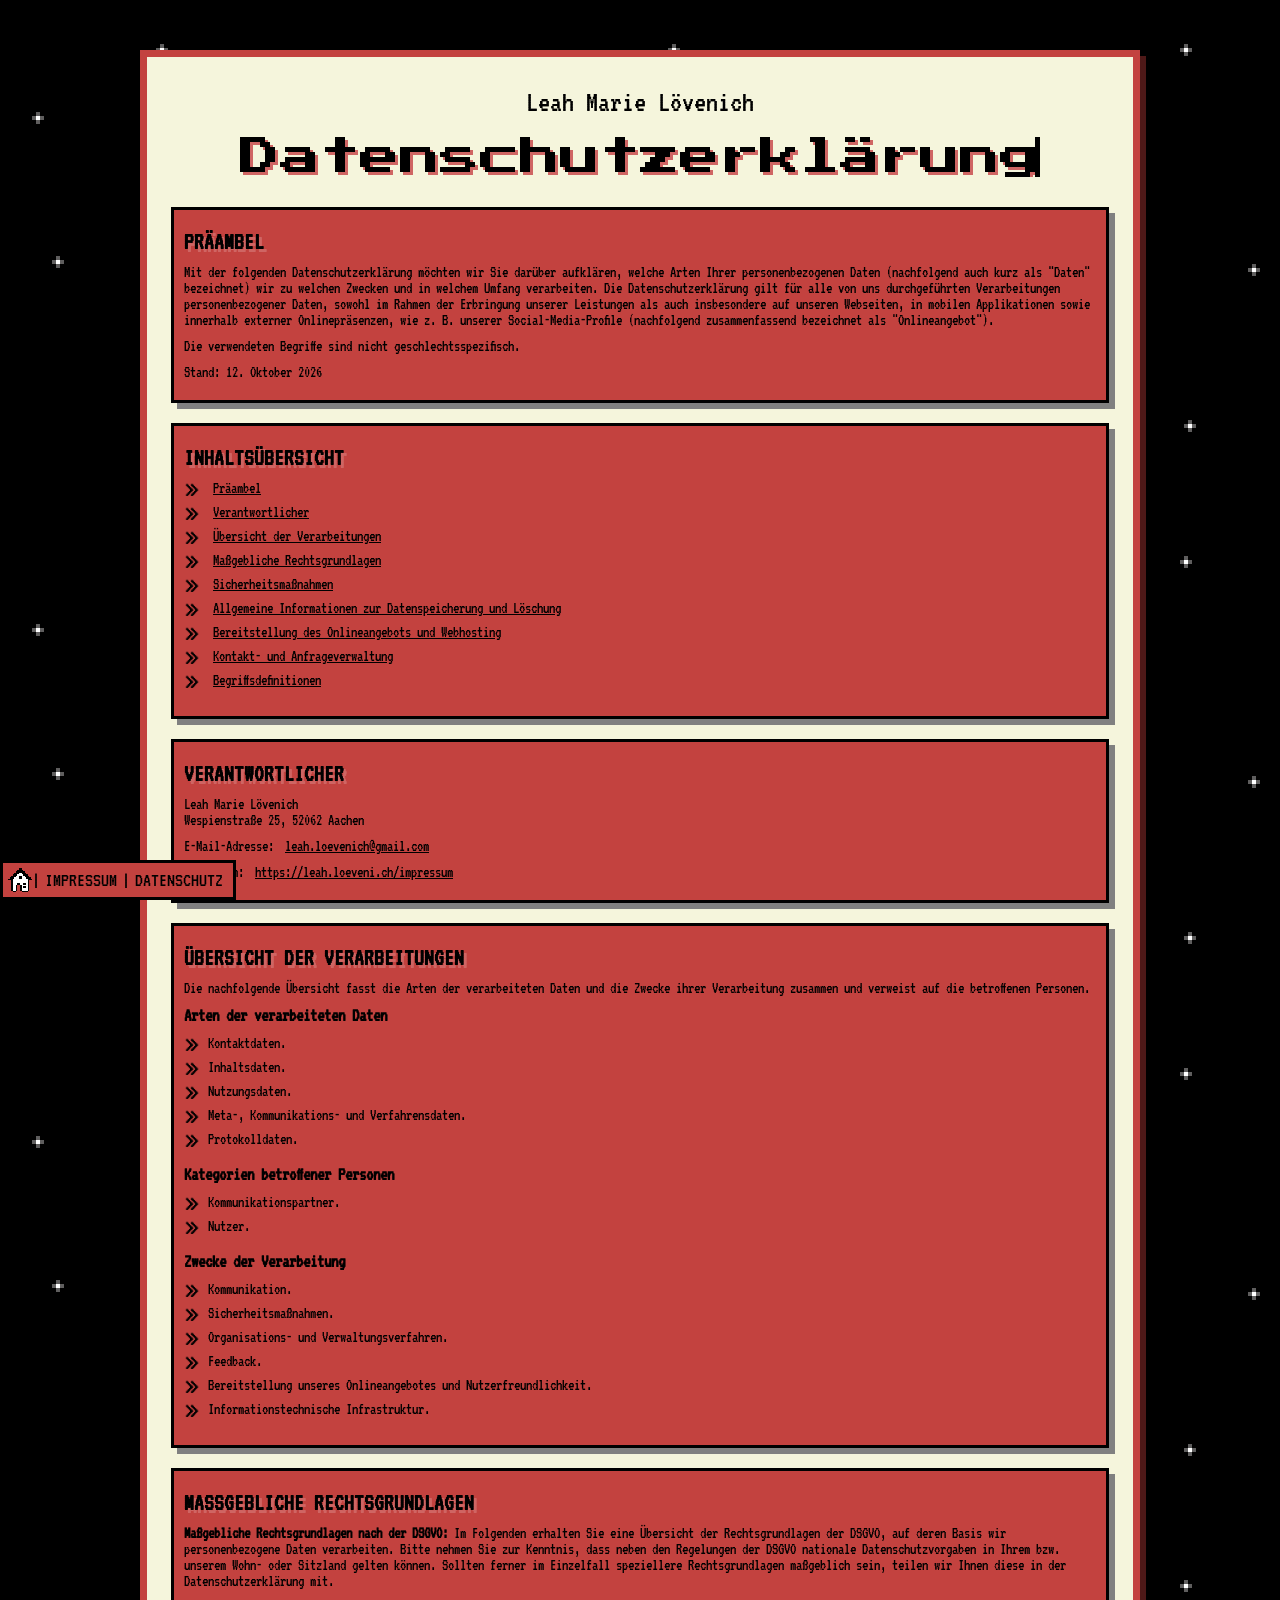
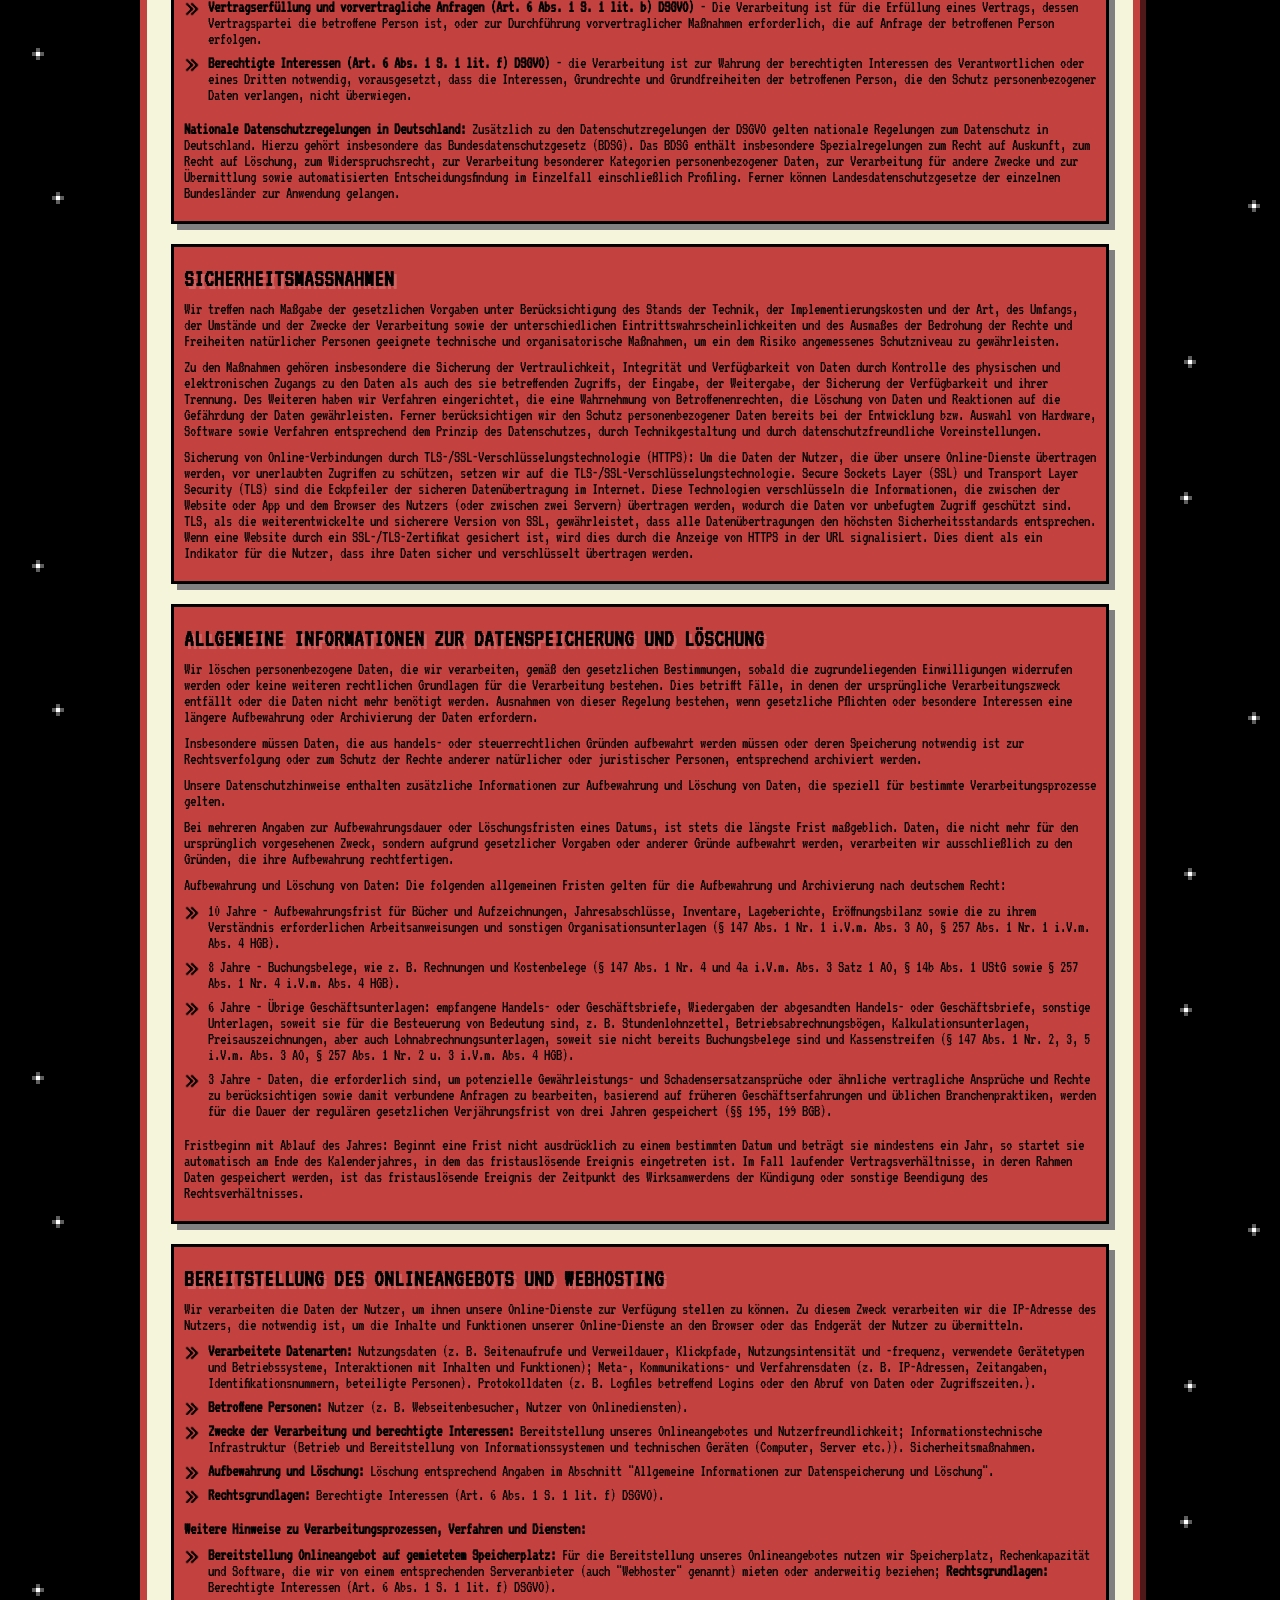
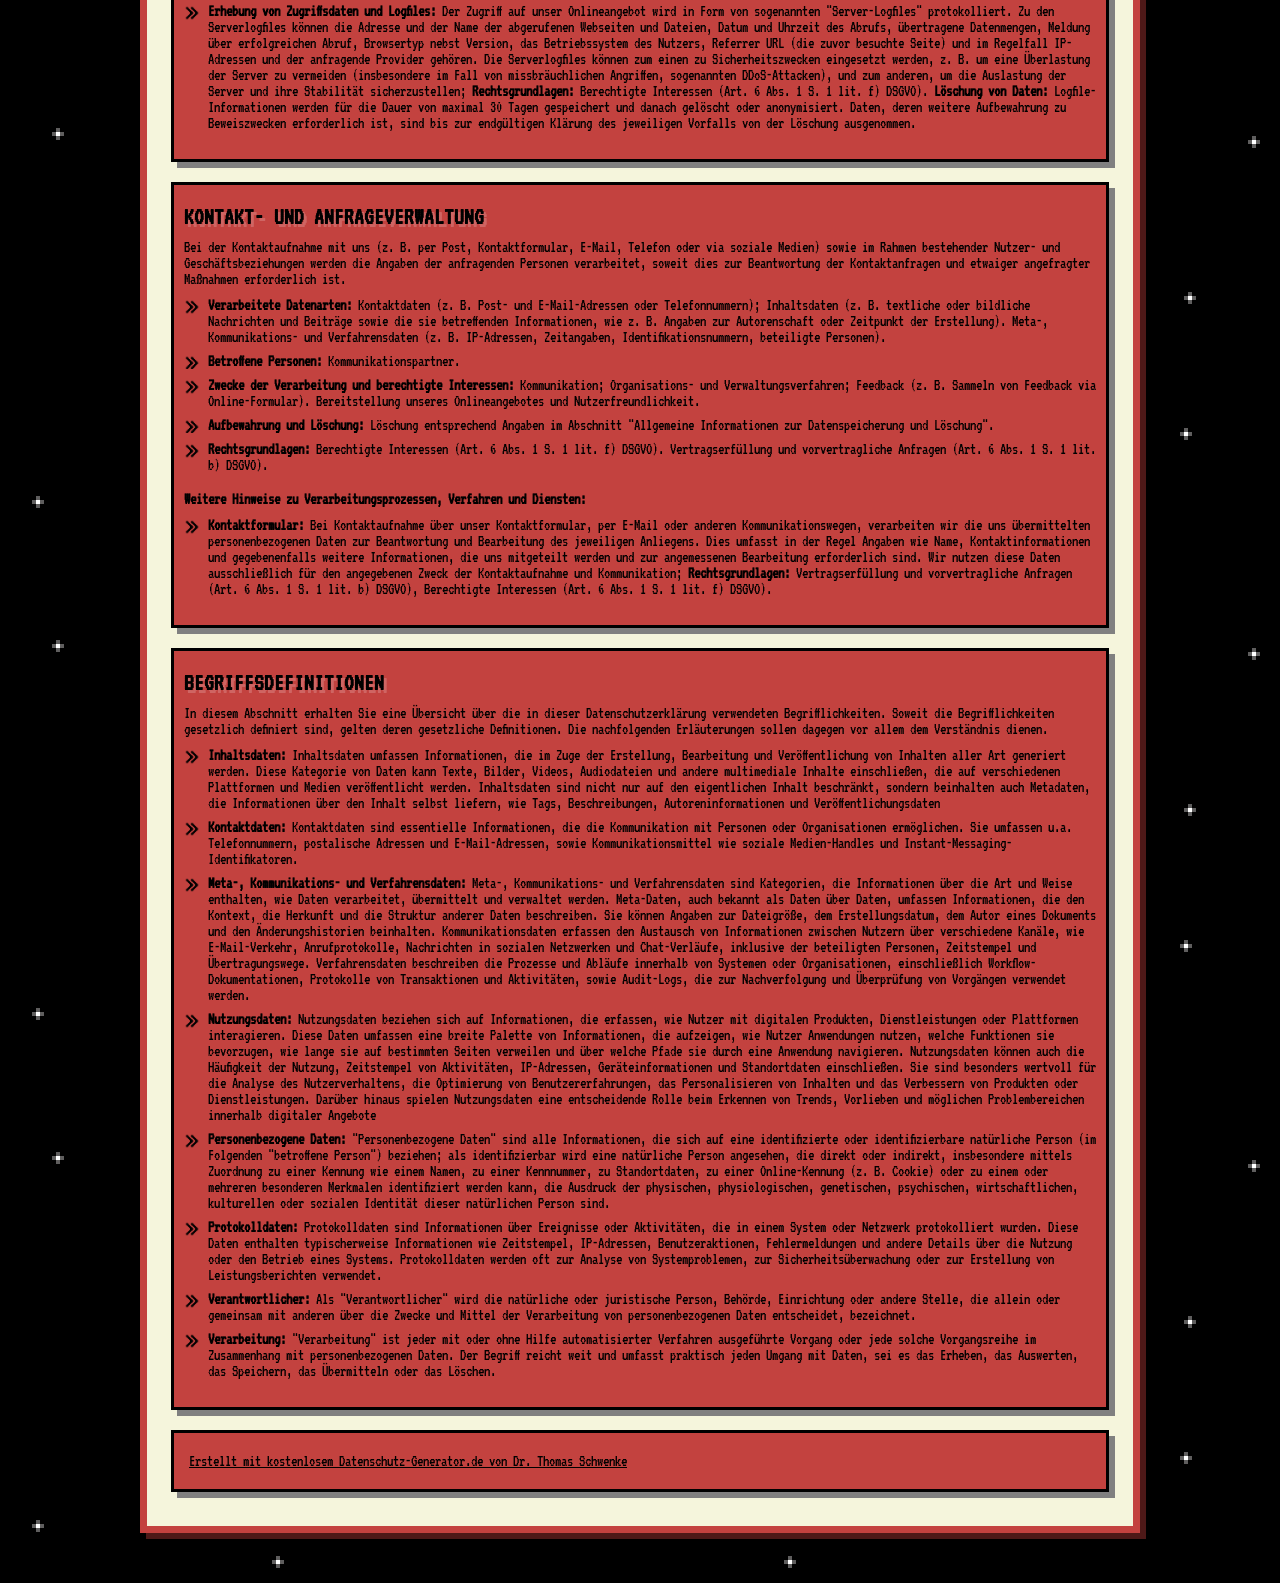
<file: datenschutz.html>
<!DOCTYPE html>
<html lang="de">
<head>
    <meta charset="UTF-8">
    <meta name="viewport" content="width=device-width, initial-scale=1.0">
    <title>Leah Lövenich</title>
    <link rel="stylesheet" href="style_datenschutz.css">
    <link rel="stylesheet" href="not_global_side.css">
    <link rel="stylesheet" href="global.css">

    <link rel="preconnect" href="https://fonts.googleapis.com">
    <link rel="preconnect" href="https://fonts.gstatic.com" crossorigin>
    <link href="https://fonts.googleapis.com/css2?family=Press+Start+2P&family=VT323&display=swap" rel="stylesheet">
</head>
<body>
    <div class="whole-box">
        <div class="heading">
            <div class="ws-heading">Leah Marie Lövenich</div>
            <div class="banner" style="--steps: 20; --duration: 2s;">Datenschutzerklärung</div>
        </div>

        <div class="whole-grid">

        <div class="box-with-shadow">
            <h2 id="m716">Präambel</h2>
            <p>Mit der folgenden Datenschutzerklärung möchten wir Sie darüber aufklären, welche Arten Ihrer personenbezogenen Daten (nachfolgend auch kurz als "Daten" bezeichnet) wir zu welchen Zwecken und in welchem Umfang verarbeiten. Die Datenschutzerklärung gilt für alle von uns durchgeführten Verarbeitungen personenbezogener Daten, sowohl im Rahmen der Erbringung unserer Leistungen als auch insbesondere auf unseren Webseiten, in mobilen Applikationen sowie innerhalb externer Onlinepräsenzen, wie z. B. unserer Social-Media-Profile (nachfolgend zusammenfassend bezeichnet als "Onlineangebot").</p>
            <p>Die verwendeten Begriffe sind nicht geschlechtsspezifisch.</p>
            <p>Stand: 12. Oktober 2026</p>
        </div>

        <div class="box-with-shadow">
        <h2>Inhaltsübersicht</h2> 
        <ul class="index">
            <li><a class="index-link" href="#m716">Präambel</a></li>
            <li><a class="index-link" href="#m3">Verantwortlicher</a></li>
            <li><a class="index-link" href="#mOverview">Übersicht der Verarbeitungen</a></li>
            <li><a class="index-link" href="#m2427">Maßgebliche Rechtsgrundlagen</a></li>
            <li><a class="index-link" href="#m27">Sicherheitsmaßnahmen</a></li>
            <li><a class="index-link" href="#m12">Allgemeine Informationen zur Datenspeicherung und Löschung</a></li>
            <li><a class="index-link" href="#m225">Bereitstellung des Onlineangebots und Webhosting</a></li>
            <li><a class="index-link" href="#m182">Kontakt- und Anfrageverwaltung</a></li>
            <li><a class="index-link" href="#m42">Begriffsdefinitionen</a></li>
        </ul>
        </div>
        
        <div class="box-with-shadow">
        <h2 id="m3">Verantwortlicher</h2>
        <p>Leah Marie Lövenich<br>Wespienstraße 25, 52062 Aachen</p>
        <p>E-Mail-Adresse: <a href="mailto:leah.loevenich@gmail.com">leah.loevenich@gmail.com</a></p>
        <p>Impressum: <a href="impressum.html" target="_blank">https://leah.loeveni.ch/impressum</a></p>
        </div>

        <div class="box-with-shadow">
            <h2 id="mOverview">Übersicht der Verarbeitungen</h2>
            <p>Die nachfolgende Übersicht fasst die Arten der verarbeiteten Daten und die Zwecke ihrer Verarbeitung zusammen und verweist auf die betroffenen Personen.</p>

            <h3>Arten der verarbeiteten Daten</h3>
            <ul>
                <li>Kontaktdaten.</li>
                <li>Inhaltsdaten.</li>
                <li>Nutzungsdaten.</li>
                <li>Meta-, Kommunikations- und Verfahrensdaten.</li>
                <li>Protokolldaten.</li>
            </ul>
            <h3>Kategorien betroffener Personen</h3>
            <ul>
                <li>Kommunikationspartner.</li>
                <li>Nutzer.</li>
            </ul>
            <h3>Zwecke der Verarbeitung</h3>
            <ul>
                <li>Kommunikation.</li>
                <li>Sicherheitsmaßnahmen.</li>
                <li>Organisations- und Verwaltungsverfahren.</li>
                <li>Feedback.</li>
                <li>Bereitstellung unseres Onlineangebotes und Nutzerfreundlichkeit.</li>
                <li>Informationstechnische Infrastruktur.</li>
            </ul>
        </div>
        
        <div class="box-with-shadow">
        <h2 id="m2427">Maßgebliche Rechtsgrundlagen</h2>
        <p><strong>Maßgebliche Rechtsgrundlagen nach der DSGVO: </strong>Im Folgenden erhalten Sie eine Übersicht der Rechtsgrundlagen der DSGVO, auf deren Basis wir personenbezogene Daten verarbeiten. Bitte nehmen Sie zur Kenntnis, dass neben den Regelungen der DSGVO nationale Datenschutzvorgaben in Ihrem bzw. unserem Wohn- oder Sitzland gelten können. Sollten ferner im Einzelfall speziellere Rechtsgrundlagen maßgeblich sein, teilen wir Ihnen diese in der Datenschutzerklärung mit.</p>
        <ul>
            <li><strong>Vertragserfüllung und vorvertragliche Anfragen (Art. 6 Abs. 1 S. 1 lit. b) DSGVO)</strong> - Die Verarbeitung ist für die Erfüllung eines Vertrags, dessen Vertragspartei die betroffene Person ist, oder zur Durchführung vorvertraglicher Maßnahmen erforderlich, die auf Anfrage der betroffenen Person erfolgen.</li>
            <li><strong>Berechtigte Interessen (Art. 6 Abs. 1 S. 1 lit. f) DSGVO)</strong> - die Verarbeitung ist zur Wahrung der berechtigten Interessen des Verantwortlichen oder eines Dritten notwendig, vorausgesetzt, dass die Interessen, Grundrechte und Grundfreiheiten der betroffenen Person, die den Schutz personenbezogener Daten verlangen, nicht überwiegen.</li>
        </ul>
        <p><strong>Nationale Datenschutzregelungen in Deutschland: </strong>Zusätzlich zu den Datenschutzregelungen der DSGVO gelten nationale Regelungen zum Datenschutz in Deutschland. Hierzu gehört insbesondere das  Bundesdatenschutzgesetz (BDSG). Das BDSG enthält insbesondere Spezialregelungen zum Recht auf Auskunft, zum Recht auf Löschung, zum Widerspruchsrecht, zur Verarbeitung besonderer Kategorien personenbezogener Daten, zur Verarbeitung für andere Zwecke und zur Übermittlung sowie automatisierten Entscheidungsfindung im Einzelfall einschließlich Profiling. Ferner können Landesdatenschutzgesetze der einzelnen Bundesländer zur Anwendung gelangen.</p>
        </div>

        <div class="box-with-shadow">
            <h2 id="m27">Sicherheitsmaßnahmen</h2><p>Wir treffen nach Maßgabe der gesetzlichen Vorgaben unter Berücksichtigung des Stands der Technik, der Implementierungskosten und der Art, des Umfangs, der Umstände und der Zwecke der Verarbeitung sowie der unterschiedlichen Eintrittswahrscheinlichkeiten und des Ausmaßes der Bedrohung der Rechte und Freiheiten natürlicher Personen geeignete technische und organisatorische Maßnahmen, um ein dem Risiko angemessenes Schutzniveau zu gewährleisten.</p>
            <p>Zu den Maßnahmen gehören insbesondere die Sicherung der Vertraulichkeit, Integrität und Verfügbarkeit von Daten durch Kontrolle des physischen und elektronischen Zugangs zu den Daten als auch des sie betreffenden Zugriffs, der Eingabe, der Weitergabe, der Sicherung der Verfügbarkeit und ihrer Trennung. Des Weiteren haben wir Verfahren eingerichtet, die eine Wahrnehmung von Betroffenenrechten, die Löschung von Daten und Reaktionen auf die Gefährdung der Daten gewährleisten. Ferner berücksichtigen wir den Schutz personenbezogener Daten bereits bei der Entwicklung bzw. Auswahl von Hardware, Software sowie Verfahren entsprechend dem Prinzip des Datenschutzes, durch Technikgestaltung und durch datenschutzfreundliche Voreinstellungen.</p>
            <p>Sicherung von Online-Verbindungen durch TLS-/SSL-Verschlüsselungstechnologie (HTTPS): Um die Daten der Nutzer, die über unsere Online-Dienste übertragen werden, vor unerlaubten Zugriffen zu schützen, setzen wir auf die TLS-/SSL-Verschlüsselungstechnologie. Secure Sockets Layer (SSL) und Transport Layer Security (TLS) sind die Eckpfeiler der sicheren Datenübertragung im Internet. Diese Technologien verschlüsseln die Informationen, die zwischen der Website oder App und dem Browser des Nutzers (oder zwischen zwei Servern) übertragen werden, wodurch die Daten vor unbefugtem Zugriff geschützt sind. TLS, als die weiterentwickelte und sicherere Version von SSL, gewährleistet, dass alle Datenübertragungen den höchsten Sicherheitsstandards entsprechen. Wenn eine Website durch ein SSL-/TLS-Zertifikat gesichert ist, wird dies durch die Anzeige von HTTPS in der URL signalisiert. Dies dient als ein Indikator für die Nutzer, dass ihre Daten sicher und verschlüsselt übertragen werden.</p>
        </div>

        <div class="box-with-shadow">
            <h2 id="m12">Allgemeine Informationen zur Datenspeicherung und Löschung</h2>
            <p>Wir löschen personenbezogene Daten, die wir verarbeiten, gemäß den gesetzlichen Bestimmungen, sobald die zugrundeliegenden Einwilligungen widerrufen werden oder keine weiteren rechtlichen Grundlagen für die Verarbeitung bestehen. Dies betrifft Fälle, in denen der ursprüngliche Verarbeitungszweck entfällt oder die Daten nicht mehr benötigt werden. Ausnahmen von dieser Regelung bestehen, wenn gesetzliche Pflichten oder besondere Interessen eine längere Aufbewahrung oder Archivierung der Daten erfordern.</p>
            <p>Insbesondere müssen Daten, die aus handels- oder steuerrechtlichen Gründen aufbewahrt werden müssen oder deren Speicherung notwendig ist zur Rechtsverfolgung oder zum Schutz der Rechte anderer natürlicher oder juristischer Personen, entsprechend archiviert werden.</p>
            <p>Unsere Datenschutzhinweise enthalten zusätzliche Informationen zur Aufbewahrung und Löschung von Daten, die speziell für bestimmte Verarbeitungsprozesse gelten.</p>
            <p>Bei mehreren Angaben zur Aufbewahrungsdauer oder Löschungsfristen eines Datums, ist stets die längste Frist maßgeblich. Daten, die nicht mehr für den ursprünglich vorgesehenen Zweck, sondern aufgrund gesetzlicher Vorgaben oder anderer Gründe aufbewahrt werden, verarbeiten wir ausschließlich zu den Gründen, die ihre Aufbewahrung rechtfertigen.</p>
            <p>Aufbewahrung und Löschung von Daten: Die folgenden allgemeinen Fristen gelten für die Aufbewahrung und Archivierung nach deutschem Recht:</p>
            <ul>
                <li>10 Jahre - Aufbewahrungsfrist für Bücher und Aufzeichnungen, Jahresabschlüsse, Inventare, Lageberichte, Eröffnungsbilanz sowie die zu ihrem Verständnis erforderlichen Arbeitsanweisungen und sonstigen Organisationsunterlagen (§ 147 Abs. 1 Nr. 1 i.V.m. Abs. 3 AO, § 257 Abs. 1 Nr. 1 i.V.m. Abs. 4 HGB).</li>
                <li>8 Jahre - Buchungsbelege, wie z. B. Rechnungen und Kostenbelege (§ 147 Abs. 1 Nr. 4 und 4a i.V.m. Abs. 3 Satz 1 AO, § 14b Abs. 1 UStG sowie § 257 Abs. 1 Nr. 4 i.V.m. Abs. 4 HGB).</li>
                <li>6 Jahre - Übrige Geschäftsunterlagen: empfangene Handels- oder Geschäftsbriefe, Wiedergaben der abgesandten Handels- oder Geschäftsbriefe, sonstige Unterlagen, soweit sie für die Besteuerung von Bedeutung sind, z. B. Stundenlohnzettel, Betriebsabrechnungsbögen, Kalkulationsunterlagen, Preisauszeichnungen, aber auch Lohnabrechnungsunterlagen, soweit sie nicht bereits Buchungsbelege sind und Kassenstreifen (§ 147 Abs. 1 Nr. 2, 3, 5 i.V.m. Abs. 3 AO, § 257 Abs. 1 Nr. 2 u. 3 i.V.m. Abs. 4 HGB).</li>
                <li>3 Jahre - Daten, die erforderlich sind, um potenzielle Gewährleistungs- und Schadensersatzansprüche oder ähnliche vertragliche Ansprüche und Rechte zu berücksichtigen sowie damit verbundene Anfragen zu bearbeiten, basierend auf früheren Geschäftserfahrungen und üblichen Branchenpraktiken, werden für die Dauer der regulären gesetzlichen Verjährungsfrist von drei Jahren gespeichert (§§ 195, 199 BGB).</li> 
            </ul>
            <p>Fristbeginn mit Ablauf des Jahres: Beginnt eine Frist nicht ausdrücklich zu einem bestimmten Datum und beträgt sie mindestens ein Jahr, so startet sie automatisch am Ende des Kalenderjahres, in dem das fristauslösende Ereignis eingetreten ist. Im Fall laufender Vertragsverhältnisse, in deren Rahmen Daten gespeichert werden, ist das fristauslösende Ereignis der Zeitpunkt des Wirksamwerdens der Kündigung oder sonstige Beendigung des Rechtsverhältnisses.</p>
        </div>

        <div class="box-with-shadow">
            <h2 id="m225">Bereitstellung des Onlineangebots und Webhosting</h2><p>Wir verarbeiten die Daten der Nutzer, um ihnen unsere Online-Dienste zur Verfügung stellen zu können. Zu diesem Zweck verarbeiten wir die IP-Adresse des Nutzers, die notwendig ist, um die Inhalte und Funktionen unserer Online-Dienste an den Browser oder das Endgerät der Nutzer zu übermitteln.</p>
            <ul class="m-elements">
                <li><strong>Verarbeitete Datenarten:</strong> Nutzungsdaten (z. B. Seitenaufrufe und Verweildauer, Klickpfade, Nutzungsintensität und -frequenz, verwendete Gerätetypen und Betriebssysteme, Interaktionen mit Inhalten und Funktionen); Meta-, Kommunikations- und Verfahrensdaten (z. B. IP-Adressen, Zeitangaben, Identifikationsnummern, beteiligte Personen). Protokolldaten (z. B. Logfiles betreffend Logins oder den Abruf von Daten oder Zugriffszeiten.).</li>
                <li><strong>Betroffene Personen:</strong> Nutzer (z. B. Webseitenbesucher, Nutzer von Onlinediensten).</li>
                <li><strong>Zwecke der Verarbeitung und berechtigte Interessen:</strong> Bereitstellung unseres Onlineangebotes und Nutzerfreundlichkeit; Informationstechnische Infrastruktur (Betrieb und Bereitstellung von Informationssystemen und technischen Geräten (Computer, Server etc.)). Sicherheitsmaßnahmen.</li>
                <li><strong>Aufbewahrung und Löschung:</strong> Löschung entsprechend Angaben im Abschnitt "Allgemeine Informationen zur Datenspeicherung und Löschung".</li>
                <li class=""><strong>Rechtsgrundlagen:</strong> Berechtigte Interessen (Art. 6 Abs. 1 S. 1 lit. f) DSGVO).</li>
            </ul>
            <p><strong>Weitere Hinweise zu Verarbeitungsprozessen, Verfahren und Diensten:</strong></p>
            <ul class="m-elements">
                <li><strong>Bereitstellung Onlineangebot auf gemietetem Speicherplatz: </strong>Für die Bereitstellung unseres Onlineangebotes nutzen wir Speicherplatz, Rechenkapazität und Software, die wir von einem entsprechenden Serveranbieter (auch "Webhoster" genannt) mieten oder anderweitig beziehen; <span class=""><strong>Rechtsgrundlagen:</strong> Berechtigte Interessen (Art. 6 Abs. 1 S. 1 lit. f) DSGVO).</span></li>
                <li><strong>Erhebung von Zugriffsdaten und Logfiles: </strong>Der Zugriff auf unser Onlineangebot wird in Form von sogenannten "Server-Logfiles" protokolliert. Zu den Serverlogfiles können die Adresse und der Name der abgerufenen Webseiten und Dateien, Datum und Uhrzeit des Abrufs, übertragene Datenmengen, Meldung über erfolgreichen Abruf, Browsertyp nebst Version, das Betriebssystem des Nutzers, Referrer URL (die zuvor besuchte Seite) und im Regelfall IP-Adressen und der anfragende Provider gehören. Die Serverlogfiles können zum einen zu Sicherheitszwecken eingesetzt werden, z. B. um eine Überlastung der Server zu vermeiden (insbesondere im Fall von missbräuchlichen Angriffen, sogenannten DDoS-Attacken), und zum anderen, um die Auslastung der Server und ihre Stabilität sicherzustellen; <span class=""><strong>Rechtsgrundlagen:</strong> Berechtigte Interessen (Art. 6 Abs. 1 S. 1 lit. f) DSGVO). </span><strong>Löschung von Daten:</strong> Logfile-Informationen werden für die Dauer von maximal 30 Tagen gespeichert und danach gelöscht oder anonymisiert. Daten, deren weitere Aufbewahrung zu Beweiszwecken erforderlich ist, sind bis zur endgültigen Klärung des jeweiligen Vorfalls von der Löschung ausgenommen.</li>
            </ul>
        </div>

        <div class="box-with-shadow">
            <h2 id="m182">Kontakt- und Anfrageverwaltung</h2><p>Bei der Kontaktaufnahme mit uns (z. B. per Post, Kontaktformular, E-Mail, Telefon oder via soziale Medien) sowie im Rahmen bestehender Nutzer- und Geschäftsbeziehungen werden die Angaben der anfragenden Personen verarbeitet, soweit dies zur Beantwortung der Kontaktanfragen und etwaiger angefragter Maßnahmen erforderlich ist.</p>
            <ul class="m-elements"><li><strong>Verarbeitete Datenarten:</strong> Kontaktdaten (z. B. Post- und E-Mail-Adressen oder Telefonnummern); Inhaltsdaten (z. B. textliche oder bildliche Nachrichten und Beiträge sowie die sie betreffenden Informationen, wie z. B. Angaben zur Autorenschaft oder Zeitpunkt der Erstellung). Meta-, Kommunikations- und Verfahrensdaten (z. B. IP-Adressen, Zeitangaben, Identifikationsnummern, beteiligte Personen).</li><li><strong>Betroffene Personen:</strong> Kommunikationspartner.</li><li><strong>Zwecke der Verarbeitung und berechtigte Interessen:</strong> Kommunikation; Organisations- und Verwaltungsverfahren; Feedback (z. B. Sammeln von Feedback via Online-Formular). Bereitstellung unseres Onlineangebotes und Nutzerfreundlichkeit.</li><li><strong>Aufbewahrung und Löschung:</strong> Löschung entsprechend Angaben im Abschnitt "Allgemeine Informationen zur Datenspeicherung und Löschung".</li>
                <li class=""><strong>Rechtsgrundlagen:</strong> Berechtigte Interessen (Art. 6 Abs. 1 S. 1 lit. f) DSGVO). Vertragserfüllung und vorvertragliche Anfragen (Art. 6 Abs. 1 S. 1 lit. b) DSGVO).</li>
            </ul>
            <p><strong>Weitere Hinweise zu Verarbeitungsprozessen, Verfahren und Diensten:</strong></p>
            <ul class="m-elements">
                <li><strong>Kontaktformular: </strong>Bei Kontaktaufnahme über unser Kontaktformular, per E-Mail oder anderen Kommunikationswegen, verarbeiten wir die uns übermittelten personenbezogenen Daten zur Beantwortung und Bearbeitung des jeweiligen Anliegens. Dies umfasst in der Regel Angaben wie Name, Kontaktinformationen und gegebenenfalls weitere Informationen, die uns mitgeteilt werden und zur angemessenen Bearbeitung erforderlich sind. Wir nutzen diese Daten ausschließlich für den angegebenen Zweck der Kontaktaufnahme und Kommunikation; <span class=""><strong>Rechtsgrundlagen:</strong> Vertragserfüllung und vorvertragliche Anfragen (Art. 6 Abs. 1 S. 1 lit. b) DSGVO), Berechtigte Interessen (Art. 6 Abs. 1 S. 1 lit. f) DSGVO).</span></li>
            </ul>
        </div>

        <div class="box-with-shadow">
            <h2 id="m42">Begriffsdefinitionen</h2>
            <p>In diesem Abschnitt erhalten Sie eine Übersicht über die in dieser Datenschutzerklärung verwendeten Begrifflichkeiten. Soweit die Begrifflichkeiten gesetzlich definiert sind, gelten deren gesetzliche Definitionen. Die nachfolgenden Erläuterungen sollen dagegen vor allem dem Verständnis dienen.</p>
            <ul class="glossary">
                <li><strong>Inhaltsdaten:</strong> Inhaltsdaten umfassen Informationen, die im Zuge der Erstellung, Bearbeitung und Veröffentlichung von Inhalten aller Art generiert werden. Diese Kategorie von Daten kann Texte, Bilder, Videos, Audiodateien und andere multimediale Inhalte einschließen, die auf verschiedenen Plattformen und Medien veröffentlicht werden. Inhaltsdaten sind nicht nur auf den eigentlichen Inhalt beschränkt, sondern beinhalten auch Metadaten, die Informationen über den Inhalt selbst liefern, wie Tags, Beschreibungen, Autoreninformationen und Veröffentlichungsdaten </li>
                <li><strong>Kontaktdaten:</strong> Kontaktdaten sind essentielle Informationen, die die Kommunikation mit Personen oder Organisationen ermöglichen. Sie umfassen u.a. Telefonnummern, postalische Adressen und E-Mail-Adressen, sowie Kommunikationsmittel wie soziale Medien-Handles und Instant-Messaging-Identifikatoren. </li>
                <li><strong>Meta-, Kommunikations- und Verfahrensdaten:</strong> Meta-, Kommunikations- und Verfahrensdaten sind Kategorien, die Informationen über die Art und Weise enthalten, wie Daten verarbeitet, übermittelt und verwaltet werden. Meta-Daten, auch bekannt als Daten über Daten, umfassen Informationen, die den Kontext, die Herkunft und die Struktur anderer Daten beschreiben. Sie können Angaben zur Dateigröße, dem Erstellungsdatum, dem Autor eines Dokuments und den Änderungshistorien beinhalten. Kommunikationsdaten erfassen den Austausch von Informationen zwischen Nutzern über verschiedene Kanäle, wie E-Mail-Verkehr, Anrufprotokolle, Nachrichten in sozialen Netzwerken und Chat-Verläufe, inklusive der beteiligten Personen, Zeitstempel und Übertragungswege. Verfahrensdaten beschreiben die Prozesse und Abläufe innerhalb von Systemen oder Organisationen, einschließlich Workflow-Dokumentationen, Protokolle von Transaktionen und Aktivitäten, sowie Audit-Logs, die zur Nachverfolgung und Überprüfung von Vorgängen verwendet werden. </li>
                <li><strong>Nutzungsdaten:</strong> Nutzungsdaten beziehen sich auf Informationen, die erfassen, wie Nutzer mit digitalen Produkten, Dienstleistungen oder Plattformen interagieren. Diese Daten umfassen eine breite Palette von Informationen, die aufzeigen, wie Nutzer Anwendungen nutzen, welche Funktionen sie bevorzugen, wie lange sie auf bestimmten Seiten verweilen und über welche Pfade sie durch eine Anwendung navigieren. Nutzungsdaten können auch die Häufigkeit der Nutzung, Zeitstempel von Aktivitäten, IP-Adressen, Geräteinformationen und Standortdaten einschließen. Sie sind besonders wertvoll für die Analyse des Nutzerverhaltens, die Optimierung von Benutzererfahrungen, das Personalisieren von Inhalten und das Verbessern von Produkten oder Dienstleistungen. Darüber hinaus spielen Nutzungsdaten eine entscheidende Rolle beim Erkennen von Trends, Vorlieben und möglichen Problembereichen innerhalb digitaler Angebote </li><li><strong>Personenbezogene Daten:</strong> "Personenbezogene Daten" sind alle Informationen, die sich auf eine identifizierte oder identifizierbare natürliche Person (im Folgenden "betroffene Person") beziehen; als identifizierbar wird eine natürliche Person angesehen, die direkt oder indirekt, insbesondere mittels Zuordnung zu einer Kennung wie einem Namen, zu einer Kennnummer, zu Standortdaten, zu einer Online-Kennung (z. B. Cookie) oder zu einem oder mehreren besonderen Merkmalen identifiziert werden kann, die Ausdruck der physischen, physiologischen, genetischen, psychischen, wirtschaftlichen, kulturellen oder sozialen Identität dieser natürlichen Person sind. </li><li><strong>Protokolldaten:</strong> Protokolldaten sind Informationen über Ereignisse oder Aktivitäten, die in einem System oder Netzwerk protokolliert wurden. Diese Daten enthalten typischerweise Informationen wie Zeitstempel, IP-Adressen, Benutzeraktionen, Fehlermeldungen und andere Details über die Nutzung oder den Betrieb eines Systems. Protokolldaten werden oft zur Analyse von Systemproblemen, zur Sicherheitsüberwachung oder zur Erstellung von Leistungsberichten verwendet. </li><li><strong>Verantwortlicher:</strong> Als "Verantwortlicher" wird die natürliche oder juristische Person, Behörde, Einrichtung oder andere Stelle, die allein oder gemeinsam mit anderen über die Zwecke und Mittel der Verarbeitung von personenbezogenen Daten entscheidet, bezeichnet. </li><li><strong>Verarbeitung:</strong> "Verarbeitung" ist jeder mit oder ohne Hilfe automatisierter Verfahren ausgeführte Vorgang oder jede solche Vorgangsreihe im Zusammenhang mit personenbezogenen Daten. Der Begriff reicht weit und umfasst praktisch jeden Umgang mit Daten, sei es das Erheben, das Auswerten, das Speichern, das Übermitteln oder das Löschen. </li></ul>
        </div>

        <div class="box-with-shadow">
            <p class="seal"><a href="https://datenschutz-generator.de/" title="Rechtstext von Dr. Schwenke - für weitere Informationen bitte anklicken." target="_blank" rel="noopener noreferrer nofollow">Erstellt mit kostenlosem Datenschutz-Generator.de von Dr. Thomas Schwenke</a></p>
        </div>

        </div>
    </div>

    <div class="homemenu">
        <a href="index.html" class="image-button" aria-label="Home"></a>
        <span> | </span>
        <a href="impressum.html" class="home-link">IMPRESSUM</a>
        <span> | </span>
        <a href="datenschutz.html" class="home-link">DATENSCHUTZ</a>
    </div>

    <script src="lang.js"></script>
</body>
</html>
</file>
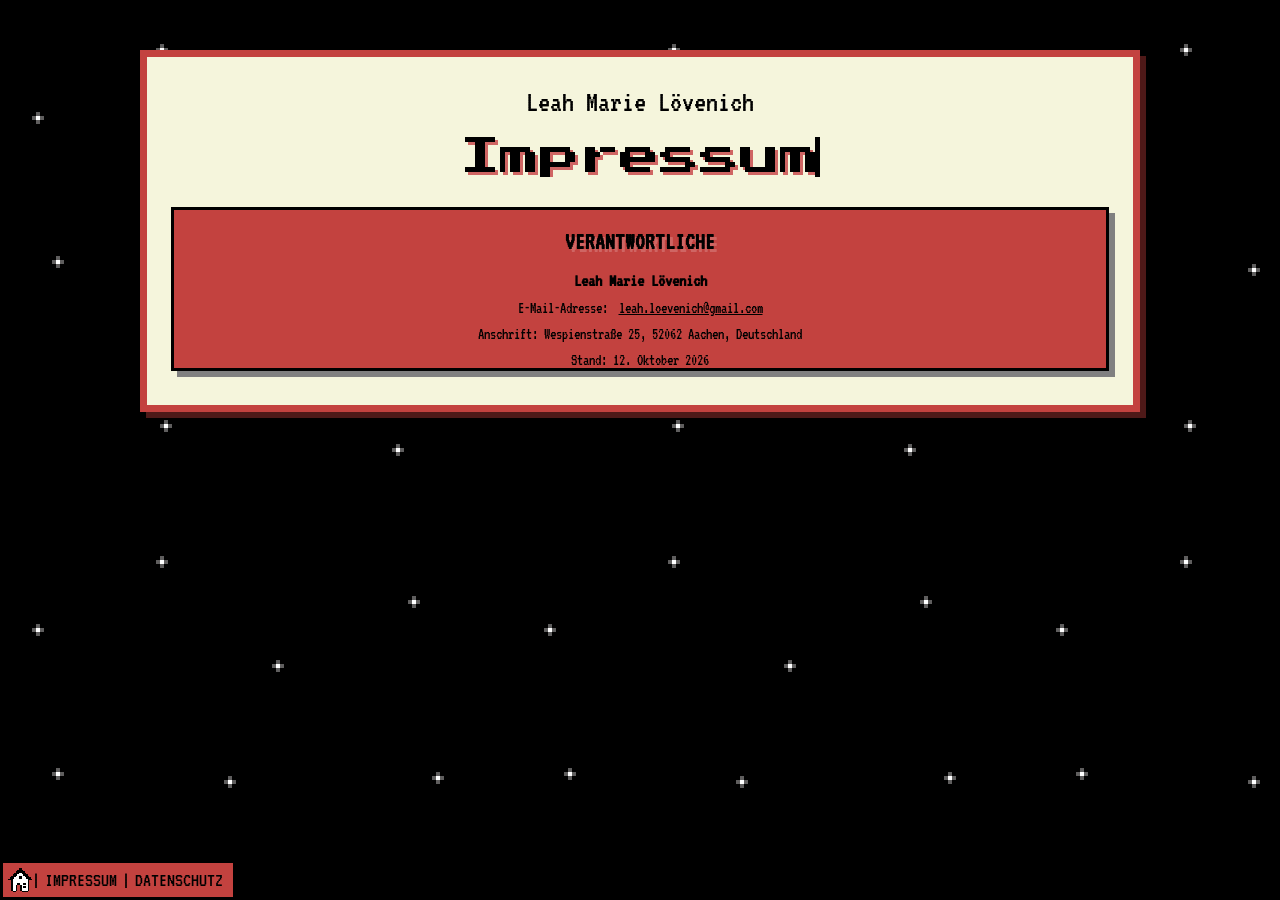
<file: impressum.html>
<!DOCTYPE html>
<html lang="de">
<head>
    <meta charset="UTF-8">
    <meta name="viewport" content="width=device-width, initial-scale=1.0">
    <title>Leah Lövenich</title>
    <link rel="stylesheet" href="style_impressum.css">
    <link rel="stylesheet" href="not_global_side.css">
    <link rel="stylesheet" href="global.css">

    <link rel="preconnect" href="https://fonts.googleapis.com">
    <link rel="preconnect" href="https://fonts.gstatic.com" crossorigin>
    <link href="https://fonts.googleapis.com/css2?family=Press+Start+2P&family=VT323&display=swap" rel="stylesheet">
</head>
<body>
    <div class="whole-box">
        <div class="heading">
            <div class="ws-heading">Leah Marie Lövenich</div>
            <div class="banner" style="--steps: 9; --duration: 1s;">Impressum</div>
        </div>

        <div class="whole-grid">
            <div class="box-with-shadow">
            <h2 id="m3">Verantwortliche</h2>
            <p style="font-size: large;"><strong>Leah Marie Lövenich</strong></p>
            <p>E-Mail-Adresse: <a href="mailto:leah.loevenich@gmail.com">leah.loevenich@gmail.com</a></p>
            <p>Anschrift: Wespienstraße 25, 52062 Aachen, Deutschland</p>
            <p>Stand: 12. Oktober 2026</p>
            </div>
        </div>
    </div>

    <div class="homemenu">
        <a href="index.html" class="image-button"></a>
        <span> | </span>
        <a href="impressum.html" class="home-link">IMPRESSUM</a>
        <span> | </span>
        <a href="datenschutz.html" class="home-link">DATENSCHUTZ</a>
    </div>

    <script src="lang.js"></script>
</body>
</html>
</file>
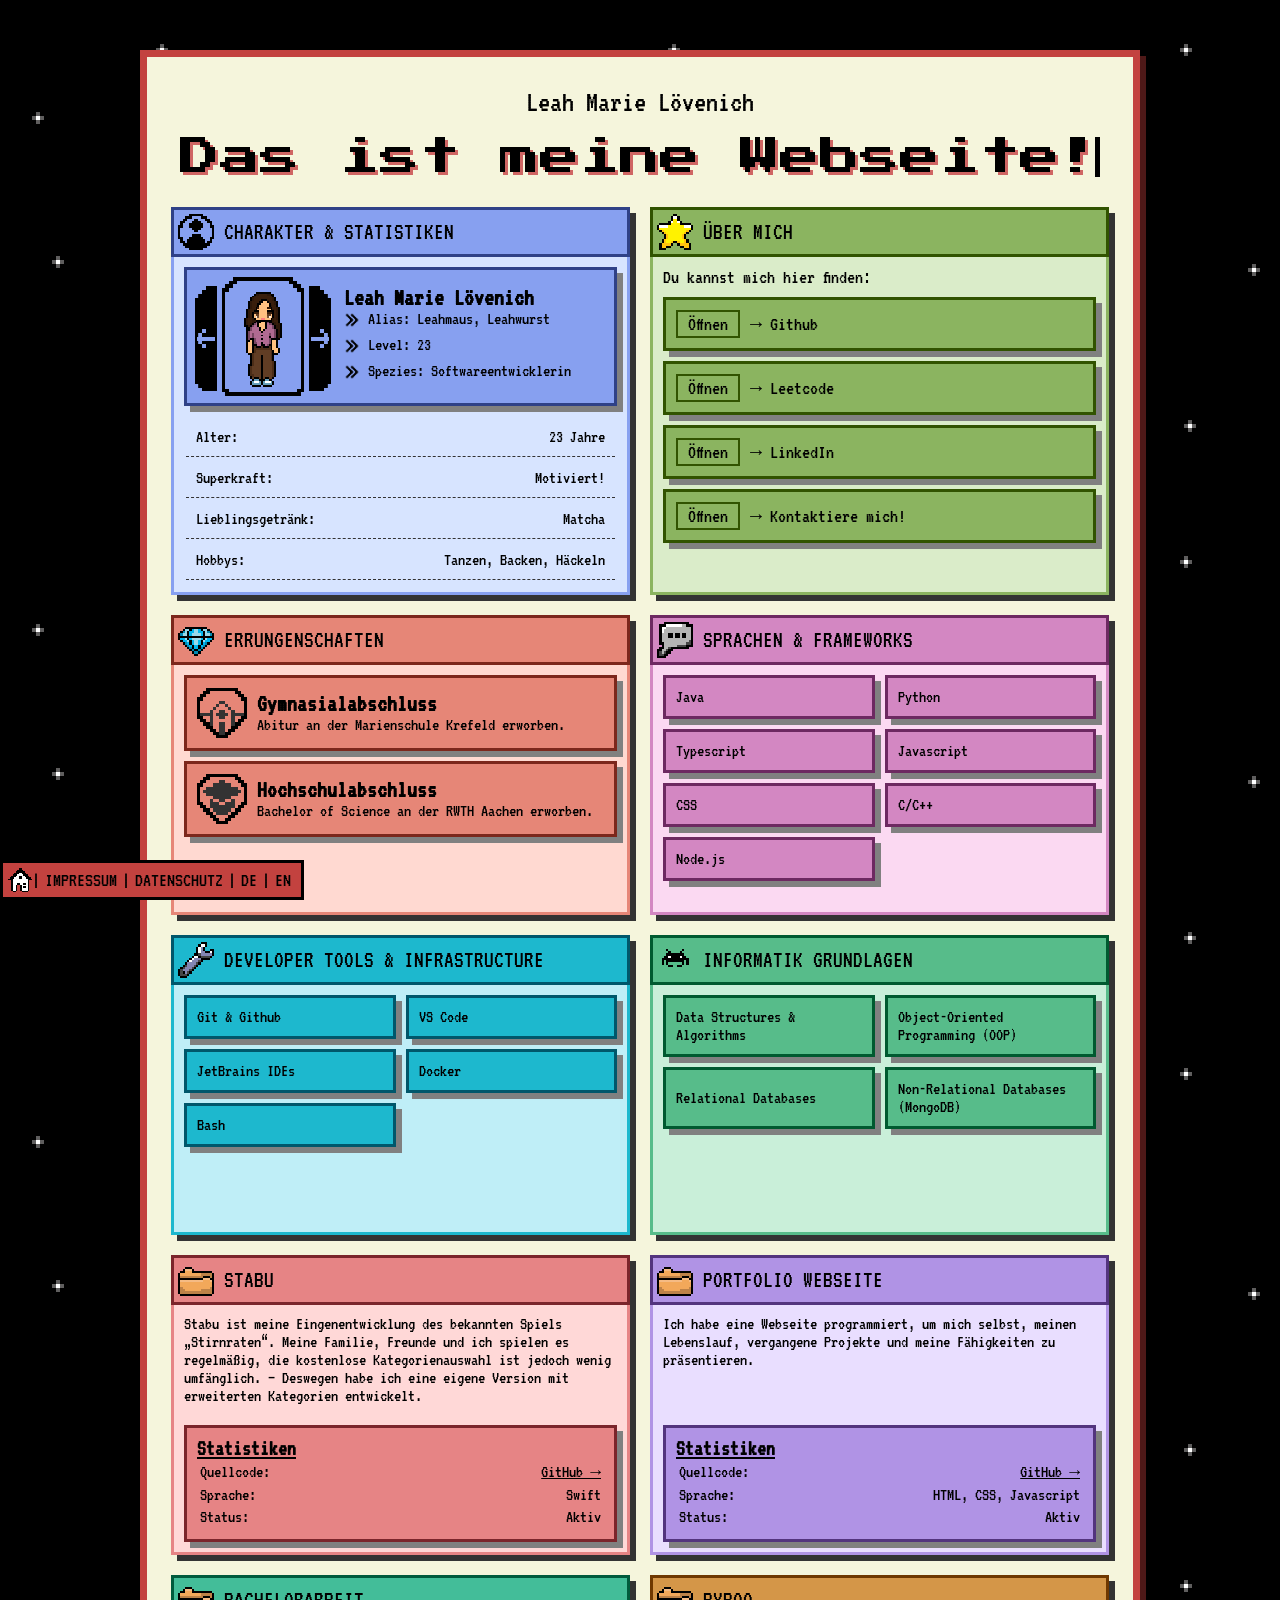
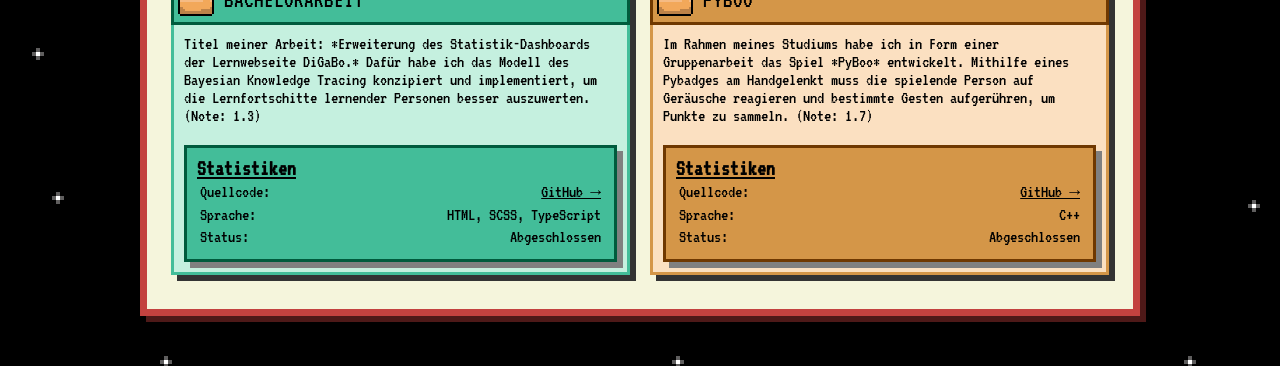
<file: mainPage/mainPage.html>
<!DOCTYPE html>
<html lang="de">
<head>
    <meta charset="UTF-8">
    <meta name="viewport" content="width=device-width, initial-scale=1.0">
    <title>Leah Lövenich</title>
    <link rel="stylesheet" href="style_mainPage.css">
    <link rel="stylesheet" href="../global.css">
    <link rel="stylesheet" href="../not_global_main.css">

    <link rel="preconnect" href="https://fonts.googleapis.com">
    <link rel="preconnect" href="https://fonts.gstatic.com" crossorigin>
    <link href="https://fonts.googleapis.com/css2?family=Press+Start+2P&family=VT323&display=swap" rel="stylesheet">
</head>
<body>

    <div class="whole-box">
        <div class="heading">
            <div class="ws-heading">Leah Marie Lövenich</div>
            <div class="banner" style="--steps: 19; --duration: 2s;" data-de="Das ist meine Webseite!" data-en="This is my website!">This is my website!</div>
        </div>

        <div class="whole-grid">

            <div class="card">
                <div class="title">
                    <img src="../images/mainPage/profile.png" alt="Image">
                    <p data-de="Charakter & Statistiken" data-en="Character & Stats">Character & Stats</p>
                </div>
                <div class="data">
                    <div class="portrait-box">
                        <div class="portrait">
                            <button type="button" onclick="turnLeft()" style="height: 100%; border: none; background: none; padding: 0">
                                <img src="../images/mainPage/button-left.png" alt="Button Description">
                            </button>
                            <img id="myImage" src="../images/mainPage/person/front.png" alt="Image">
                            <button type="button" onclick="turnRight()" style="height: 100%; border: none; background: none; padding: 0">
                                <img src="../images/mainPage/button-right.png" alt="Button Description">
                            </button>
                        </div>

                        <div class="portrait-text">
                            <b>Leah Marie Lövenich</b>
                            <ul>
                                <li>Alias: Leahmaus, Leahwurst</li>
                                <li>Level: 23</li>
                                <li data-de="Spezies: Softwareentwicklerin" data-en="Species: Software Engineer">Species: Software Engineer</li>
                            </ul>
                        </div>
                    </div>

                    <table>
                        <tr>
                            <td style="text-align: left;" data-de="Alter:" data-en="Age:">Age:</td>
                            <td style="text-align: right;">23 Jahre</td>
                        </tr>
                        <tr>
                            <td style="text-align: left;" data-de="Superkraft:" data-en="Superpower:">Superpower:</td>
                            <td style="text-align: right;" data-de="Motiviert!" data-en="Motivated!">Motivated!</td>
                        </tr>
                        <tr>
                            <td style="text-align: left;" data-de="Lieblingsgetränk:" data-en="Favorite Drink:">Favorite Drink:</td>
                            <td style="text-align: right;">Matcha</td>
                        </tr>
                        <tr>
                            <td style="text-align: left;" data-de="Hobbys:" data-en="Hobbies:">Hobbies:</td>
                            <td style="text-align: right;" data-de="Tanzen, Backen, Häckeln" data-en="Dancing, Baking, Crocheting">Dancing, Baking, Crocheting</td>
                        </tr>
                    </table>
                </div>
            </div>

            <div class="card">
                <div class="title">
                    <img src="../images/mainPage/star.png" alt="Image">
                    <p data-de="Über mich" data-en="About me">About me</p>
                </div>
                <div class="data">
                    <span data-de="Du kannst mich hier finden:" data-en="You can find me here:">
                        You can find me here:
                    </span>
                    <div class="box-with-shadow">
                        <a href="https://github.com/leahloevenich" class="button-link" data-de="Öffnen" data-en="Open">Open</a>
                        <a>&#8594 Github</a>
                    </div>
                    <div class="box-with-shadow">
                        <a href="https://leetcode.com/leahml" class="button-link" data-de="Öffnen" data-en="Open">Open</a>
                        <a>&#8594 Leetcode</a> 
                    </div>
                    <div class="box-with-shadow">
                        <a href="https://www.linkedin.com/in/leah-marie-l%C3%B6venich-5751aa313/" class="button-link" data-de="Öffnen" data-en="Open">Open</a>
                        <a>&#8594 LinkedIn</a> 
                    </div>
                    <div class="box-with-shadow">
                        <a href="kontaktformular.html" class="button-link" data-de="Öffnen" data-en="Open">Open</a>
                        <a>&#8594 <span data-de="Kontaktiere mich!" data-en="Contact me!">Contact me!</span></a> 
                    </div>
                </div>
            </div>

            <div class="card">
                <div class="title">
                    <img src="../images/mainPage/achievements.png" alt="Image">
                    <p data-de="Errungenschaften" data-en="Achievements">Achievements</p>
                </div>
                <div class="data">
                    <div class="box-with-shadow">
                        <img src="../images/mainPage/school.png" alt="School-Badge">
                        <div class="description">
                            <div class="large" data-de="Gymnasialabschluss" data-en="High school diploma">High school diploma</div>
                            <span data-de="Abitur an der Marienschule Krefeld erworben." data-en="Obtained the 'Abitur' at the Marienschule Krefeld.">Obtained the 'Abitur' at the Marienschule Krefeld.</span>
                        </div>                        
                    </div>
                    <div class="box-with-shadow">
                        <img src="../images/mainPage/uni.png" alt="Uni-Badge">
                        <div class="description">
                            <div class="large" data-de="Hochschulabschluss" data-en="College degree">College degree</div>
                            <span data-de="Bachelor of Science an der RWTH Aachen erworben." data-en="Obtained the Bachelor of Science at the RWTH Aachen.">Obtained the Bachelor of Science at the RWTH Aachen.</span>
                        </div>
                    </div>
                </div>
            </div>

            <div class="card">
                <div class="title">
                    <img src="../images/mainPage/languages.png" alt="Image">
                    <p data-de="Sprachen & Frameworks" data-en="Languages & Frameworks">Languages & Frameworks</p>
                </div>
                <div class="data">
                    <div class="box-with-shadow">Java</div>
                    <div class="box-with-shadow">Python</div>
                    <div class="box-with-shadow">Typescript</div>
                    <div class="box-with-shadow">Javascript</div>
                    <div class="box-with-shadow">CSS</div> 
                    <div class="box-with-shadow">C/C++</div>
                    <div class="box-with-shadow">Node.js</div> 
                </div>
            </div>

            <div class="card">
                <div class="title">
                    <img src="../images/mainPage/tools.png" alt="Image">
                    <p data-de="Developer Tools & Infrastructure" data-en="Developer Tools & Infrastructure">Developer Tools & Infrastructure</p>
                </div>
                <div class="data">
                    <div class="box-with-shadow">Git & Github</div>
                    <div class="box-with-shadow">VS Code</div>
                    <div class="box-with-shadow">JetBrains IDEs</div>
                    <div class="box-with-shadow">Docker</div>
                    <div class="box-with-shadow">Bash</div>  
                </div>
            </div>

            <div class="card">
                <div class="title">
                    <img src="../images/mainPage/bug.png" alt="Image">
                    <p data-de="Informatik Grundlagen" data-en="Computer Science Fundamentals">Computer Science Fundamentals</p>
                </div>
                <div class="data">
                    <div class="box-with-shadow">Data Structures & Algorithms</div>
                    <div class="box-with-shadow">Object-Oriented Programming (OOP)</div>
                    <div class="box-with-shadow">Relational Databases</div>
                    <div class="box-with-shadow">Non-Relational Databases (MongoDB)</div>
                </div>
            </div>

            <div class="card">
                <div class="title">
                    <img src="../images/mainPage/folder.png" alt="Image">
                    <p>Stabu</p>
                </div>
                <div class="data">
                    <span data-de="Stabu ist meine Eingenentwicklung des bekannten Spiels „Stirnraten“. Meine Familie, Freunde und ich spielen es regelmäßig, die kostenlose Kategorienauswahl ist jedoch wenig umfänglich. – Deswegen habe ich eine eigene Version mit erweiterten Kategorien entwickelt." data-en="Stabu is my own take on the popular game 'Heads up'. My family, friends, and I play it regularly, but the selection of categories in the free version is quite limited—which is why I developed my own version with an expanded range of categories.">
                        Stabu is my own take on the popular game 'Heads up'. My family, friends, and I play it regularly, but the selection of categories in the free version is quite limited—which is why I developed my own version with an expanded range of categories.
                    </span>
                    <div class="subcard-stats">
                        <div class="subcard-title" data-de="Statistiken" data-en="Stats">Stats</div>
                        <table class="subcard-data">
                            <tr>
                                <td style="text-align: left;" data-de="Quellcode:" data-en="Source Code:">Source Code:</td>
                                <td style="text-align: right;">
                                    <a href="https://github.com/leahloevenich/Stirnraten" target="_blank" style="color: inherit; text-decoration: underline;">GitHub &rarr;</a>
                                </td>
                            </tr>
                            <tr>
                                <td style="text-align: left;" data-de="Sprache:" data-en="Language:">Language:</td>
                                <td style="text-align: right;">Swift</td>
                            </tr>
                            <tr>
                                <td style="text-align: left;" data-de="Status:" data-en="Status:">Status:</td>
                                <td style="text-align: right;" data-de="Aktiv" data-en="Active">Active</td>
                            </tr>
                        </table>
                    </div>
                </div>
            </div>

            <div class="card">
                <div class="title">
                    <img src="../images/mainPage/folder.png" alt="Image">
                    <p data-de="Portfolio Webseite" data-en="Portfolio website">Portfolio website</p>
                </div>
                <div class="data">
                    <span data-de="Ich habe eine Webseite programmiert, um mich selbst, meinen Lebenslauf, vergangene Projekte und meine Fähigkeiten zu präsentieren." data-en="I coded this website to showcase my background, CV, past projects, and technical skill set.">
                        I coded this website to showcase my background, CV, past projects, and technical skill set.                 
                    </span>
                    <div class="subcard-stats">
                        <div class="subcard-title" data-de="Statistiken" data-en="Stats">Stats</div>
                        <table class="subcard-data">
                            <tr>
                                <td style="text-align: left;" data-de="Quellcode:" data-en="Source Code:">Source Code:</td>
                                <td style="text-align: right;">
                                    <a href="https://github.com/leahloevenich/PortfolioWebside" target="_blank" style="color: inherit; text-decoration: underline;">GitHub &rarr;</a>
                                </td>
                            </tr>
                            <tr>
                                <td style="text-align: left;" data-de="Sprache:" data-en="Language:">Language:</td>
                                <td style="text-align: right;">HTML, CSS, Javascript</td>
                            </tr>
                            <tr>
                                <td style="text-align: left;" data-de="Status:" data-en="Status:">Status:</td>
                                <td style="text-align: right;" data-de="Aktiv" data-en="Active">Active</td>
                            </tr>
                        </table>
                    </div>
                </div>
            </div>
            <div class="card">
                <div class="title">
                    <img src="../images/mainPage/folder.png" alt="Image">
                    <p data-de="Bachelorarbeit" data-en="Bachelor Thesis">Bachelor Thesis</p>
                </div>
                <div class="data">
                    <span data-de="Titel meiner Arbeit: *Erweiterung des Statistik-Dashboards der Lernwebseite DiGaBo.* Dafür habe ich das Modell des Bayesian Knowledge Tracing konzipiert und implementiert, um die Lernfortschitte lernender Personen besser auszuwerten. (Note: 1.3)" data-en="Title of my thesis: *Extension of the statistics dashboard of the learning website DiGaBo.* To this end, I designed and implemented the Bayesian Knowledge Tracing model in order to better evaluate the learning progress of individuals. (Grade: 1.3)">
                        Title of my thesis: *Extension of the statistics dashboard of the learning website DiGaBo.* To this end, I designed and implemented the Bayesian Knowledge Tracing model in order to better evaluate the learning progress of individuals. (Grade: 1.3)
                    </span>
                    <div class="subcard-stats">
                        <div class="subcard-title" data-de="Statistiken" data-en="Stats">Stats</div>
                        <table class="subcard-data">
                            <tr>
                                <td style="text-align: left;" data-de="Quellcode:" data-en="Source Code:">Source Code:</td>
                                <td style="text-align: right;">
                                    <a href="https://github.com/leahloevenich/ba-code" target="_blank" style="color: inherit; text-decoration: underline;">GitHub &rarr;</a>
                                </td>
                            </tr>
                            <tr>
                                <td style="text-align: left;" data-de="Sprache:" data-en="Language:">Language:</td>
                                <td style="text-align: right;">HTML, SCSS, TypeScript</td>
                            </tr>
                            <tr>
                                <td style="text-align: left;" data-de="Status:" data-en="Status:">Status:</td>
                                <td style="text-align: right;" data-de="Abgeschlossen" data-en="Completed">Completed</td>
                            </tr>
                        </table>
                    </div>
                </div>
            </div>
            <div class="card">
                <div class="title">
                    <img src="../images/mainPage/folder.png" alt="Image">
                    <p>PyBoo</p>
                </div>
                <div class="data">
                    <span data-de="Im Rahmen meines Studiums habe ich in Form einer Gruppenarbeit das Spiel *PyBoo* entwickelt. Mithilfe eines Pybadges am Handgelenkt muss die spielende Person auf Geräusche reagieren und bestimmte Gesten aufgerühren, um Punkte zu sammeln. (Note: 1.7)" data-en="As part of my studies, I developed the game *PyBoo* as part of a group project. Using a PyBadge worn on the wrist, the player must react to sounds and perform specific gestures to earn points. (Grade: 1.7)">
                        As part of my studies, I developed the game *PyBoo* as part of a group project. Using a PyBadge worn on the wrist, the player must react to sounds and perform specific gestures to earn points. (Grade: 1.7)
                    </span>
                    <div class="subcard-stats">
                        <div class="subcard-title" data-de="Statistiken" data-en="Stats">Stats</div>
                        <table class="subcard-data">
                            <tr>
                                <td style="text-align: left;" data-de="Quellcode:" data-en="Source Code:">Source Code:</td>
                                <td style="text-align: right;">
                                    <a href="https://github.com/leahloevenich/M3" target="_blank" style="color: inherit; text-decoration: underline;">GitHub &rarr;</a>
                                </td>
                            </tr>
                            <tr>
                                <td style="text-align: left;" data-de="Sprache:" data-en="Language:">Language:</td>
                                <td style="text-align: right;">C++</td>
                            </tr>
                            <tr>
                                <td style="text-align: left;" data-de="Status:" data-en="Status:">Status:</td>
                                <td style="text-align: right;" data-de="Abgeschlossen" data-en="Completed">Completed</td>
                            </tr>
                        </table>
                    </div>
                </div>
            </div>
        </div>
    </div>



    <div class="homemenu">
        <a href="../index.html" class="image-button"></a>
        <span> | </span>
        <a href="../impressum.html" class="home-link">IMPRESSUM</a>
        <span> | </span>
        <a href="../datenschutz.html" class="home-link">DATENSCHUTZ</a>
        <span> | </span>
        <button onclick="changeLanguage('de')" class="lang-btn">DE</button>
        <span> | </span>
        <button onclick="changeLanguage('en')" class="lang-btn">EN</button>
    </div>

    <script src="mainPage.js"></script>
    <script src="../lang.js"></script>
</body>
</html>
</file>
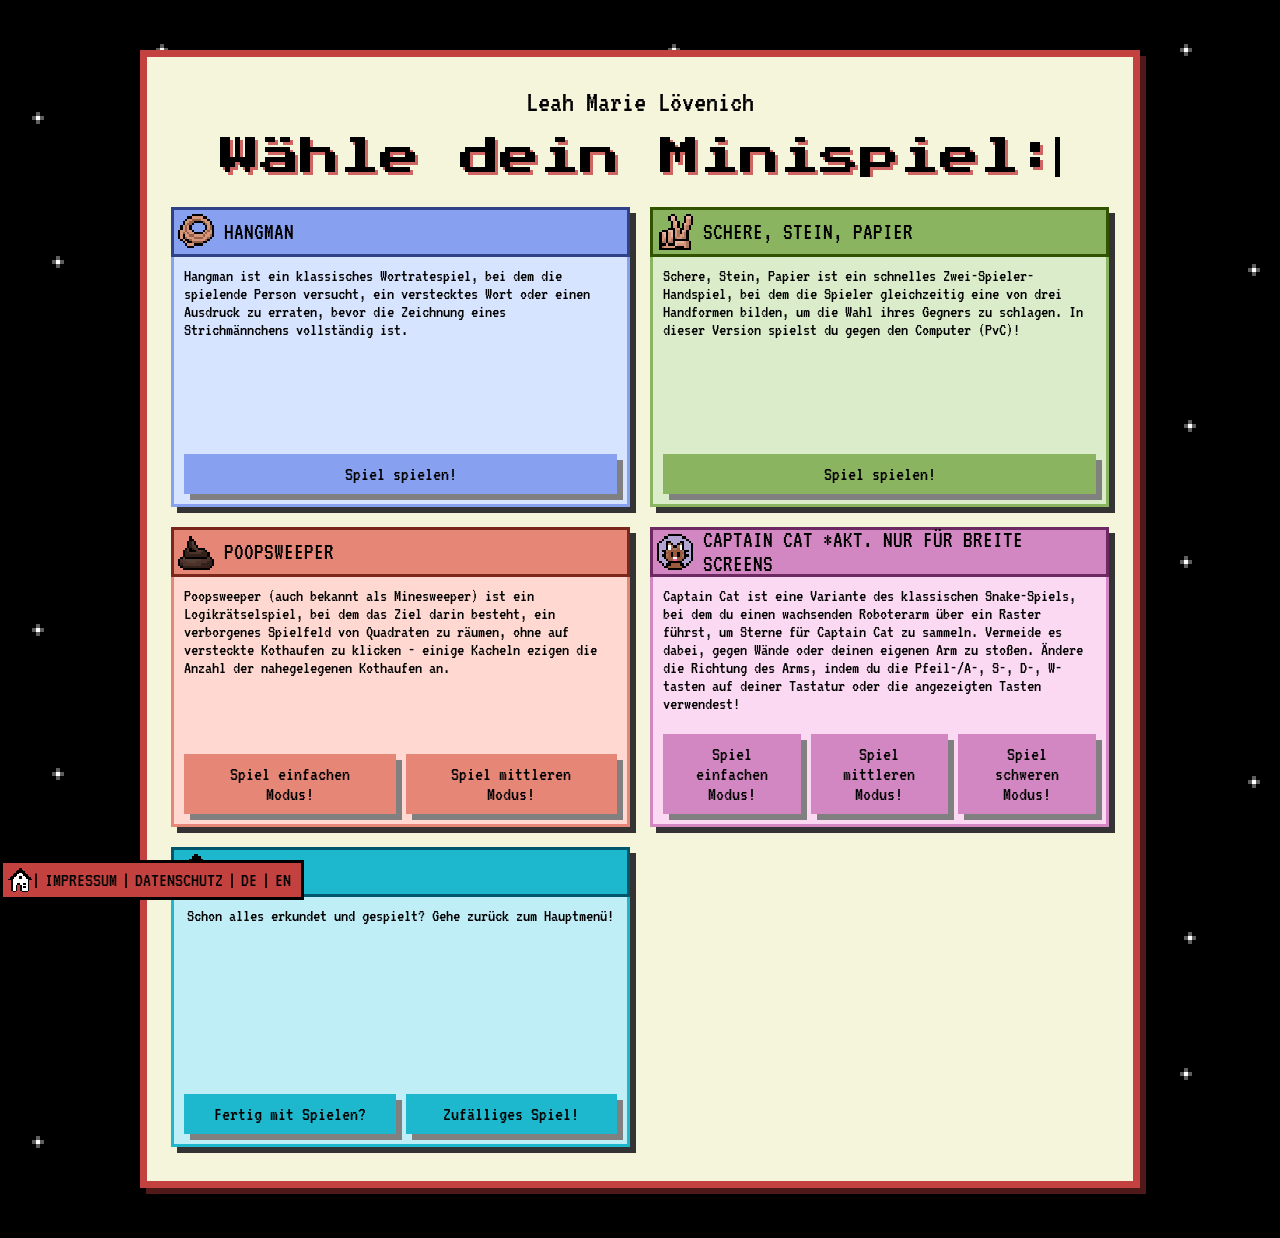
<file: minigames/minigames.html>
<!DOCTYPE html>
<html>
<head>
    <meta charset="UTF-8">
    <meta name="viewport" content="width=device-width, initial-scale=1.0">
    <title>Leah Lövenich</title>
    <link rel="stylesheet" href="minigames.css">
    <link rel="stylesheet" href="../global.css">
    <link rel="stylesheet" href="../not_global_main.css">

    <link rel="preconnect" href="https://fonts.googleapis.com">
    <link rel="preconnect" href="https://fonts.gstatic.com" crossorigin>
    <link href="https://fonts.googleapis.com/css2?family=Press+Start+2P&family=VT323&display=swap" rel="stylesheet">
</head>
<body>
    <div class="whole-box">
        <div class="heading">
            <div class="ws-heading">Leah Marie Lövenich</div>
            <div class="banner" style="--steps: 21; --duration: 2s;" data-de="Wähle dein Minispiel:" data-en="Choose your Minigame:">Choose your Minigame:</div>
        </div>

        <div class="whole-grid">
            <div class="card">
                <div class="title">
                    <img src="../images/minigames/rope.png" alt="Image">
                    <p>Hangman</p>
                </div>
                <div class="data">
                    <span data-de="Hangman ist ein klassisches Wortratespiel, bei dem die spielende Person versucht, ein verstecktes Wort oder einen Ausdruck zu erraten, bevor die Zeichnung eines Strichmännchens vollständig ist." data-en="Hangman is a classic word-guessing game where the player tries to uncover a hidden word or phrase before a stick figure drawing is completed.">
                        Hangman is a classic word-guessing game where the player tries to uncover a hidden word or phrase before a stick figure drawing is completed.
                    </span>
                    <div class="bottom">
                        <a href="../minigames/hangman/hangman.html" class="button-with-shadow" data-de="Spiel spielen!" data-en="Let's play!">Let's play!</a>
                    </div>
                </div>
            </div>
            <div class="card">
                <div class="title"><img src="../images/minigames/hand.png" alt="Image">
                    <span data-de="Schere, Stein, Papier" data-en="Rock, paper, scissors">Rock, paper, scissors</span>
                </div>
                <div class="data">
                    <span data-de="Schere, Stein, Papier ist ein schnelles Zwei-Spieler-Handspiel, bei dem die Spieler gleichzeitig eine von drei Handformen bilden, um die Wahl ihres Gegners zu schlagen. In dieser Version spielst du gegen den Computer (PvC)!" data-en="Rock Paper Scissors is a fast, two-player hand game where players simultaneously form one of three hand shapes to beat their opponent's choice. In this version, you will play against a computer (PvC)!">
                        Rock Paper Scissors is a fast, two-player hand game where players simultaneously form one of three hand shapes to beat their opponent's choice. In this version, you will play against a computer (PvC)!
                    </span>
                    <div class="bottom">
                        <a href="../minigames/ssp/schereSteinPapier.html" class="button-with-shadow" data-de="Spiel spielen!" data-en="Let's play!">Let's play!</a>
                    </div>
                    
                </div>
            </div>
            <div class="card">
                <div class="title"><img src="../images/minigames/bomb.png" alt="Image">Poopsweeper</div>
                <div class="data">
                    <span data-de="Poopsweeper (auch bekannt als Minesweeper) ist ein Logikrätselspiel, bei dem das Ziel darin besteht, ein verborgenes Spielfeld von Quadraten zu räumen, ohne auf versteckte Kothaufen zu klicken - einige Kacheln ezigen die Anzahl der nahegelegenen Kothaufen an." 
                    data-en="Poopsweeper (also known as minesweeper) is a logic puzzle game where the goal is to clear a hidden board of squares without clicking on any concealed poops - some tiles indicate the number of nearby stools."> Poopsweeper (also known as minesweeper) is a logic puzzle game where the goal is to clear a hidden board of squares without clicking on any concealed poops - some tiles indicate the number of nearby stools!
                    </span>
                    <div class="bottom">
                        <div class="two-buttons">
                            <a href="../minigames/minesweeper/minesweeper.html?size=9" class="button-with-shadow" data-de="Spiel einfachen Modus!" data-en="Play easy mode!">Play easy mode!</a>
                            <a href="../minigames/minesweeper/minesweeper.html?size=16" class="button-with-shadow" data-de="Spiel mittleren Modus!" data-en="Play medium mode!">Play medium mode!</a>
                        </div>
                    </div>
                </div>
            </div>
            <!--
            <div class="card">
                <div class="title"><img src="../images/minigames/safe.png" alt="Image">
                    <span data-de="Poopsweeper &mdash; revamped" data-en="Poopsweeper &mdash; alternativ">Poopsweeper &mdash; revamped</span>
                </div>
                <div class="data">
                    <span data-de="Poopsweeper (auch bekannt als Minesweeper) ist ein Einzelspieler-Logikrätselspiel, bei dem das Ziel darin besteht, ein verborgenes Spielfeld von Quadraten zu räumen, ohne auf versteckte Kothaufen zu klicken. Blumen sollen auf sicheren Feldern platziert werden, wobei einige Kacheln die Anzahl der nahegelegenen Kothaufen anzeigen! In dieser Version werden alle Zahlenfelder angezeigt."
                    data-en="Poopsweeper (also known as minesweeper) is a single-player logic puzzle game where the goal is to clear a hidden board of squares without clicking on any concealed poops. The goal is to place flowers on safe fields: Some tiles indicate the number of nearby stools! This version will present all number tiles.">
                    Poopsweeper (also known as minesweeper) is a single-player logic puzzle game where the goal is to clear a hidden board of squares without clicking on any concealed poops.
                    The goal is to place flowers on safe fields: Some tiles indicate the number of nearby stools!
                    This version differs from the classic minesweeper game: The gamefield will present all "number tiles".</span>
                    <div class="bottom">
                        <div class="two-buttons">
                            <a href="../minigames/minesweeper_easy/minesweeper_easy.html?size=9" class="button-with-shadow" data-de="Spiel einfachen Modus!" data-en="Play easy mode!">Play easy mode!</a>
                            <a href="../minigames/minesweeper_easy/minesweeper_easy.html?size=16" class="button-with-shadow" data-de="Spiel mittleren Modus!" data-en="Play medium mode!">Play medium mode!</a>
                        </div>
                    </div>
                </div>
            </div>
            -->
            <div class="card">
                <div class="title"><img src="../images/minigames/cat.png" alt="Image">Captain Cat *akt. nur für breite screens</div>
                <div class="data">
                    <span data-de="Captain Cat ist eine Variante des klassischen Snake-Spiels, bei dem du einen wachsenden Roboterarm über ein Raster führst, um Sterne für Captain Cat zu sammeln. Vermeide es dabei, gegen Wände oder deinen eigenen Arm zu stoßen.
                    Ändere die Richtung des Arms, indem du die Pfeil-/A-, S-, D-, W-tasten auf deiner Tastatur oder die angezeigten Tasten verwendest!" 
                    data-en="Captain Cat is a variation of the classic Snake game where you guide a growing robot arm across a grid to collect stars for Captain Cat. Avoid bumping into walls or your own arm. Change the arm's direction using the arrow/A, S, D, and W keys on your keyboard or the on-screen keys!">
                    Captain Cat is a variation of the classic Snake game where you guide a growing robot arm across a grid to collect stars for Captain Cat. Avoid bumping into walls or your own arm. Change the arm's direction using the arrow/A, S, D, and W keys on your keyboard or the on-screen keys!
                    </span>
                    <div class="bottom">
                        <div class="three-buttons">
                            <a href="../minigames/snake/snake.html?time=900" class="button-with-shadow" data-de="Spiel einfachen Modus!" data-en="Play easy mode!">Play easy mode!</a>
                            <a href="../minigames/snake/snake.html?time=600" class="button-with-shadow" data-de="Spiel mittleren Modus!" data-en="Play medium mode!">Play medium mode!</a>
                            <a href="../minigames/snake/snake.html?time=410" class="button-with-shadow" data-de="Spiel schweren Modus!" data-en="Play hard mode!">Play hard mode!</a>
                        </div>
                    </div>                    
                </div>
            </div>
            <div class="card">
                <div class="title"><img src="../images/minigames/home.png" alt="Image">Homepage</div>
                <div class="data">
                    <span data-de="Schon alles erkundet und gespielt? Gehe zurück zum Hauptmenü!" data-en="Aleady explored and played everything? Go back to the main menu!">
                    Aleady explored and played everything? Go back to the main menu!
                    </span>
                    <div class="bottom">
                        <div class="two-buttons">
                            <a href="../index.html" class="button-with-shadow" data-de="Fertig mit Spielen?" data-en="Done playing?">Done playing?</a>
                            <button type="button" id="random-game" class="button-with-shadow" data-de="Zufälliges Spiel!" data-en="Choose random game!">Choose random game!</button>
                        </div>
                    </div>
                </div>
            </div>
        </div>
    </div>

    <div class="homemenu">
        <a href="../index.html" class="image-button"></a>
        <span> | </span>
        <a href="../impressum.html" class="home-link">IMPRESSUM</a>
        <span> | </span>
        <a href="../datenschutz.html" class="home-link">DATENSCHUTZ</a>
        <span> | </span>
        <button onclick="changeLanguage('de')" class="lang-btn">DE</button>
        <span> | </span>
        <button onclick="changeLanguage('en')" class="lang-btn">EN</button>
    </div>

    <script>
        const games = [
            "../minigames/hangman/hangman.html",
            "../minigames/ssp/schereSteinPapier.html",
            "../minigames/minesweeper/minesweeper.html?size=9",
            "../minigames/minesweeper/minesweeper.html?size=16",
            "../minigames/minesweeper_easy/minesweeper_easy.html?size=9",
            "../minigames/minesweeper_easy/minesweeper_easy.html?size=16",
            "../minigames/snake/snake.html?time=900",
            "../minigames/snake/snake.html?time=600",
            "../minigames/snake/snake.html?time=410"
        ];

        function randomGame() {
            const pick = games[Math.floor(Math.random() * games.length)];
            window.location.href = pick;
        }

        document.getElementById("random-game")
            .addEventListener("click", randomGame);
    </script>
    <script src="../lang.js"></script>
    </body>
</html>
</file>
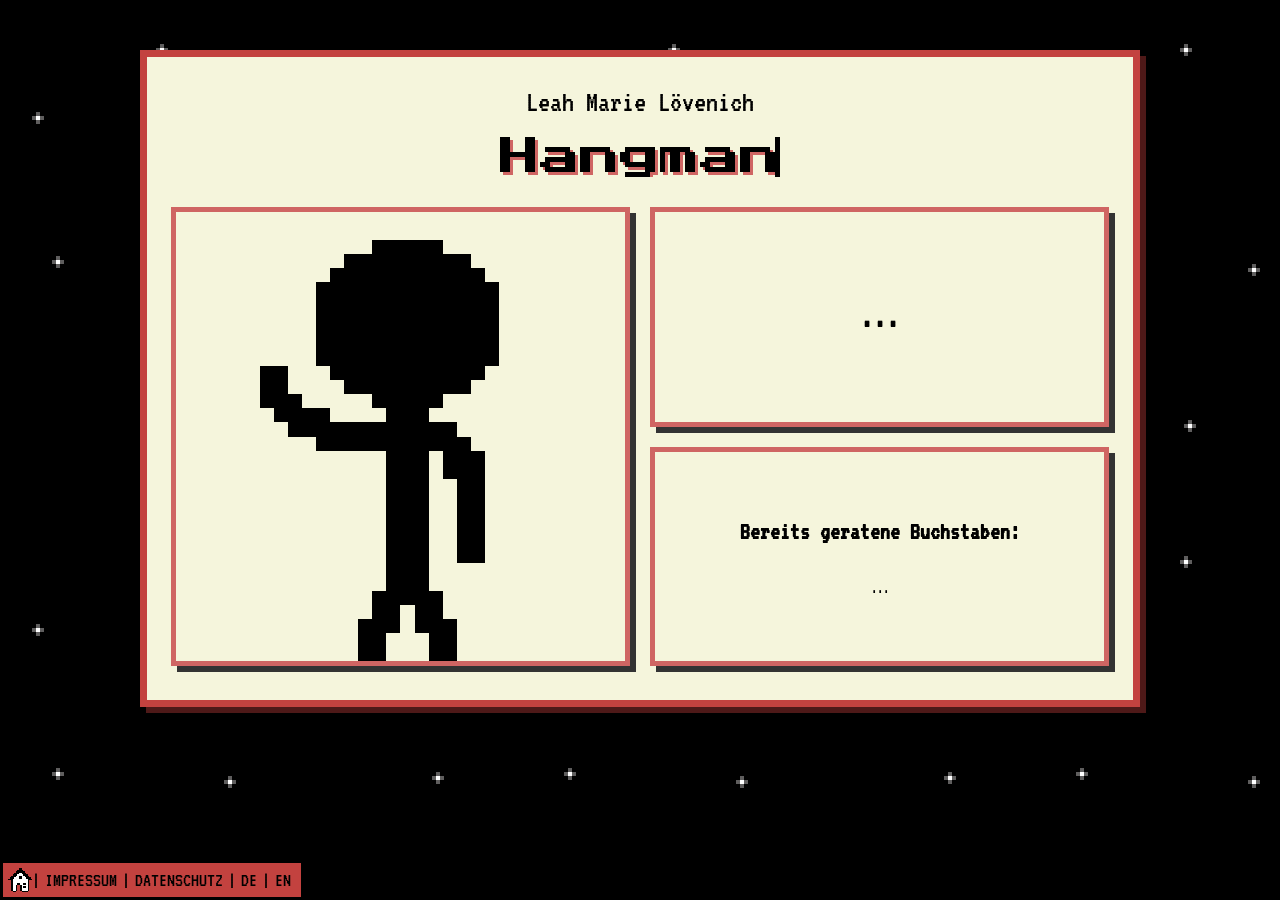
<file: minigames/hangman/hangman.html>
<!DOCTYPE html>
<html>
<head>
    <meta charset="UTF-8">
    <meta name="viewport" content="width=device-width, initial-scale=1.0">
    <title>Leah Lövenich</title>
    <link rel="stylesheet" href="style_hangman.css">
    <link rel="stylesheet" href="../../global.css">
    <link rel="stylesheet" href="../../not_global_main.css">

    <link rel="preconnect" href="https://fonts.googleapis.com">
    <link rel="preconnect" href="https://fonts.gstatic.com" crossorigin>
    <link href="https://fonts.googleapis.com/css2?family=Press+Start+2P&family=VT323&display=swap" rel="stylesheet">
</head>
<body>
    <div class="whole-box">
        <div class="heading">
            <div class="ws-heading">Leah Marie Lövenich</div>
            <div class="banner" style="--steps: 7; --duration: 1s;">Hangman</div>
        </div>

        <div class="whole-grid">
            <div class="status">
                <img id="hangman_visual" src="../../images/minigames/hangman/status0.png" alt="Hangman Status">
            </div>
            
            <div class="game">
                <div class="box-data">
                    <h1><span id = "worddisplay" data-de="..." data-en="...">...</span></h1>
                </div>
                <div class="box-data">
                    <h2 data-de="Bereits geratene Buchstaben:" data-en="Already guessed letters:">Already guessed letters:</h2>
                    <p><span id = "guessedletters"></span></p>
                </div>
                
            </div>
        </div>
    </div>

    <div class="homemenu">
        <a href="../../index.html" class="image-button"></a>
        <span> | </span>
        <a href="../../impressum.html" class="home-link">IMPRESSUM</a>
        <span> | </span>
        <a href="../../datenschutz.html" class="home-link">DATENSCHUTZ</a>
        <span> | </span>
        <button onclick="changeLanguage('de')" class="lang-btn">DE</button>
        <span> | </span>
        <button onclick="changeLanguage('en')" class="lang-btn">EN</button>
    </div>
    <script src="hangman.js"></script>
    <script src="../../lang.js"></script>
</body>
</html>
</file>
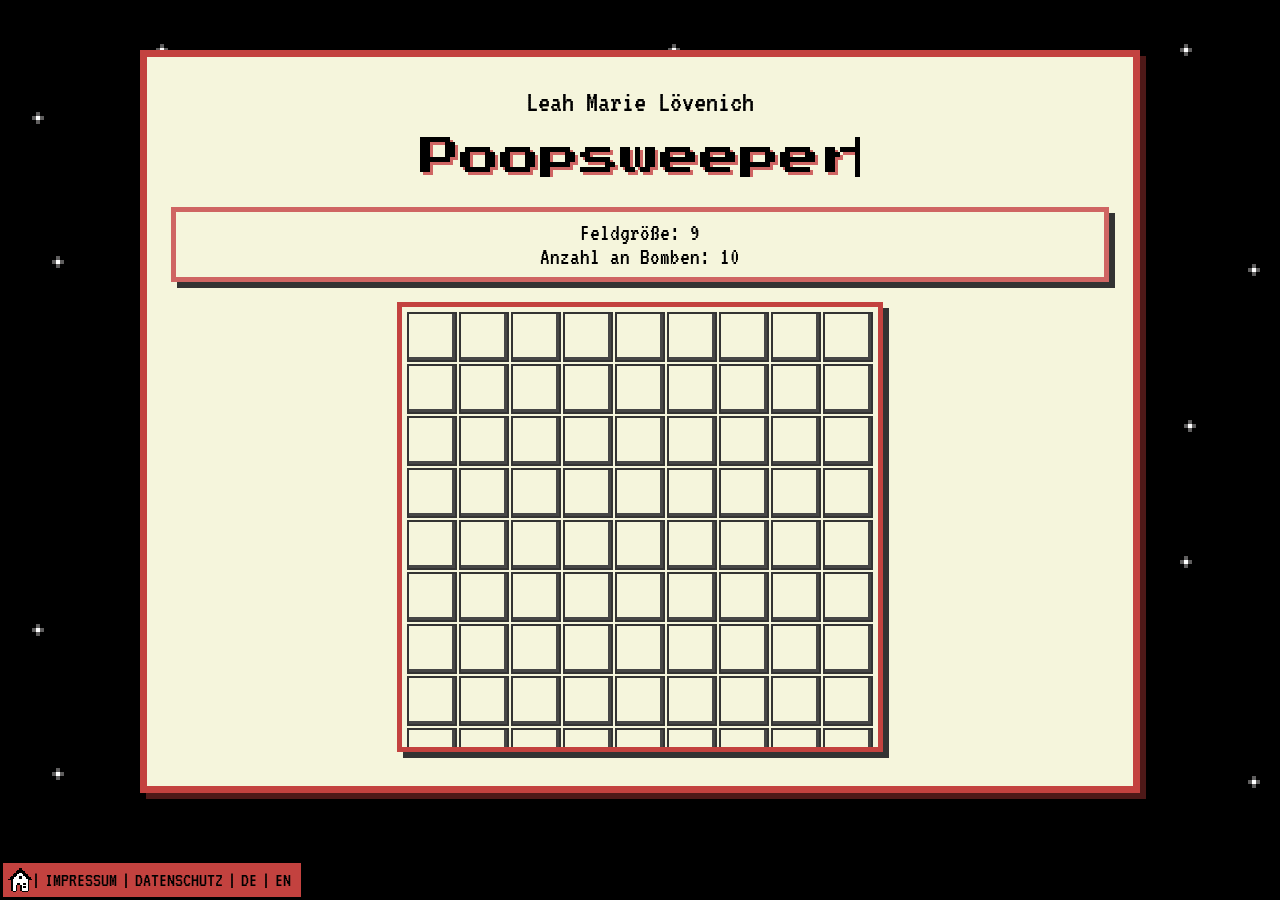
<file: minigames/minesweeper/minesweeper.html>
<!DOCTYPE html>
<html>
<head>
    <meta charset="UTF-8">
    <meta name="viewport" content="width=device-width, initial-scale=1.0">
    <title>Leah Lövenich</title>
    <link rel="stylesheet" href="style_minesweeper.css">
    <link rel="stylesheet" href="../../global.css">
    <link rel="stylesheet" href="../../not_global_main.css">

    <link rel="preconnect" href="https://fonts.googleapis.com">
    <link rel="preconnect" href="https://fonts.gstatic.com" crossorigin>
    <link href="https://fonts.googleapis.com/css2?family=Press+Start+2P&family=VT323&display=swap" rel="stylesheet">
</head>
<body>
    <div class="whole-box">
        <div class="heading">
            <div class="ws-heading">Leah Marie Lövenich</div>
            <div class="banner" style="--steps: 11; --duration: 1s;">Poopsweeper</div>
        </div>

        <div class="whole-grid">
            <div class="gamestats">
                <p><span data-de="Feldgröße: " data-en="Field size: ">Field size: </span><span id = "fieldsize">...</span></p>
                <p><span data-de="Anzahl an Bomben: " data-en="Number of bombs: ">Number of bombs: </span><span id = "numberBombs">...</span></p>
            </div>
            <div id="board"></div>
        </div>
    </div>

    <div class="homemenu">
        <a href="../../index.html" class="image-button"></a>
        <span> | </span>
        <a href="../../impressum.html" class="home-link">IMPRESSUM</a>
        <span> | </span>
        <a href="../../datenschutz.html" class="home-link">DATENSCHUTZ</a>
        <span> | </span>
        <button onclick="changeLanguage('de')" class="lang-btn">DE</button>
        <span> | </span>
        <button onclick="changeLanguage('en')" class="lang-btn">EN</button>
    </div>

    <script src="minesweeper.js"></script>
    <script src="../../lang.js"></script>
</body>
</html>
</file>
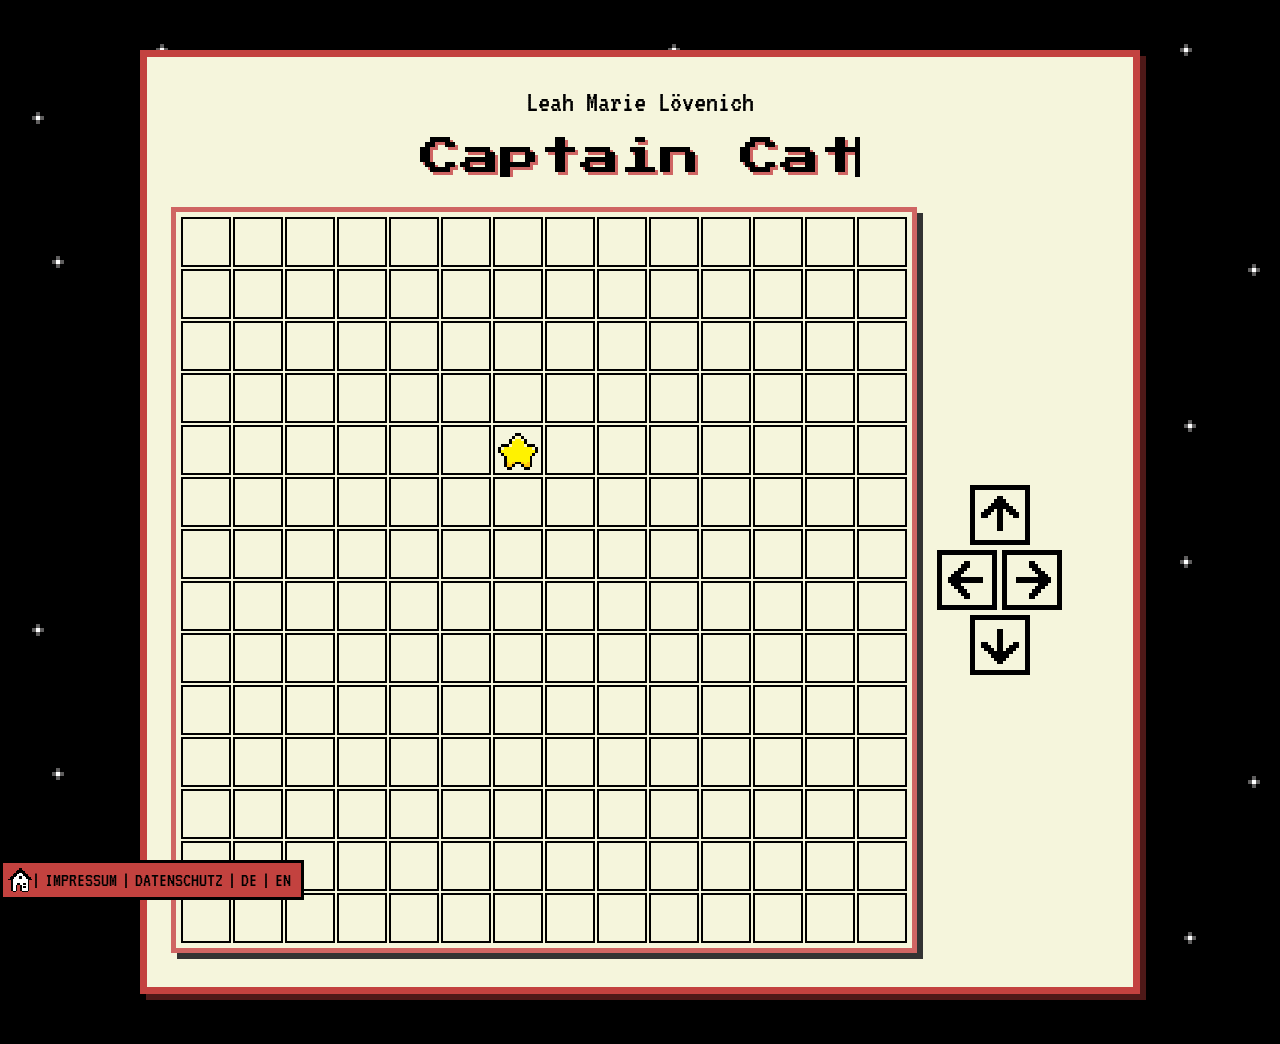
<file: minigames/snake/snake.html>
<!DOCTYPE html>
<html>
<head>
    <meta charset="UTF-8">
    <meta name="viewport" content="width=device-width, initial-scale=1.0">
    <title>Leah Lövenich</title>
    <link rel="stylesheet" href="style_snake.css">
    <link rel="stylesheet" href="../../global.css">
    <link rel="stylesheet" href="../../not_global_main.css">

    <link rel="preconnect" href="https://fonts.googleapis.com">
    <link rel="preconnect" href="https://fonts.gstatic.com" crossorigin>
    <link href="https://fonts.googleapis.com/css2?family=Press+Start+2P&family=VT323&display=swap" rel="stylesheet">
</head>
<body>
    <div class="whole-box">
        <div class="heading">
            <div class="ws-heading">Leah Marie Lövenich</div>
            <div class="banner" style="--steps: 11; --duration: 2s;">Captain Cat</div>
        </div>

        <div class="whole-grid">
            <div id="board"></div>
            <div class="movebuttons">
                <button class="move-button" onclick="upClicked()">
                    <img src="../../images/minigames/snake/arrow_up.png" alt="Icon">
                </button>
                <div class="two-buttons">
                    <button class="move-button" onclick="leftClicked()">
                        <img src="../../images/minigames/snake/arrow_left.png" alt="Icon">
                    </button>
                    <button class="move-button" onclick="rightClicked()">
                        <img src="../../images/minigames/snake/arrow_right.png" alt="Icon">
                    </button>
                </div>
                <button class="move-button" onclick="downClicked()">
                    <img src="../../images/minigames/snake/arrow_down.png" alt="Icon">
                </button>
            </div>
        </div>
    </div>

    <div class="homemenu">
        <a href="../../index.html" class="image-button"></a>
        <span> | </span>
        <a href="../../impressum.html" class="home-link">IMPRESSUM</a>
        <span> | </span>
        <a href="../../datenschutz.html" class="home-link">DATENSCHUTZ</a>        
        <span> | </span>
        <button onclick="changeLanguage('de')" class="lang-btn">DE</button>
        <span> | </span>
        <button onclick="changeLanguage('en')" class="lang-btn">EN</button>
    </div>

    <script src="snake.js"></script>
    <script src="../../lang.js"></script>
</body>
</html>
</file>
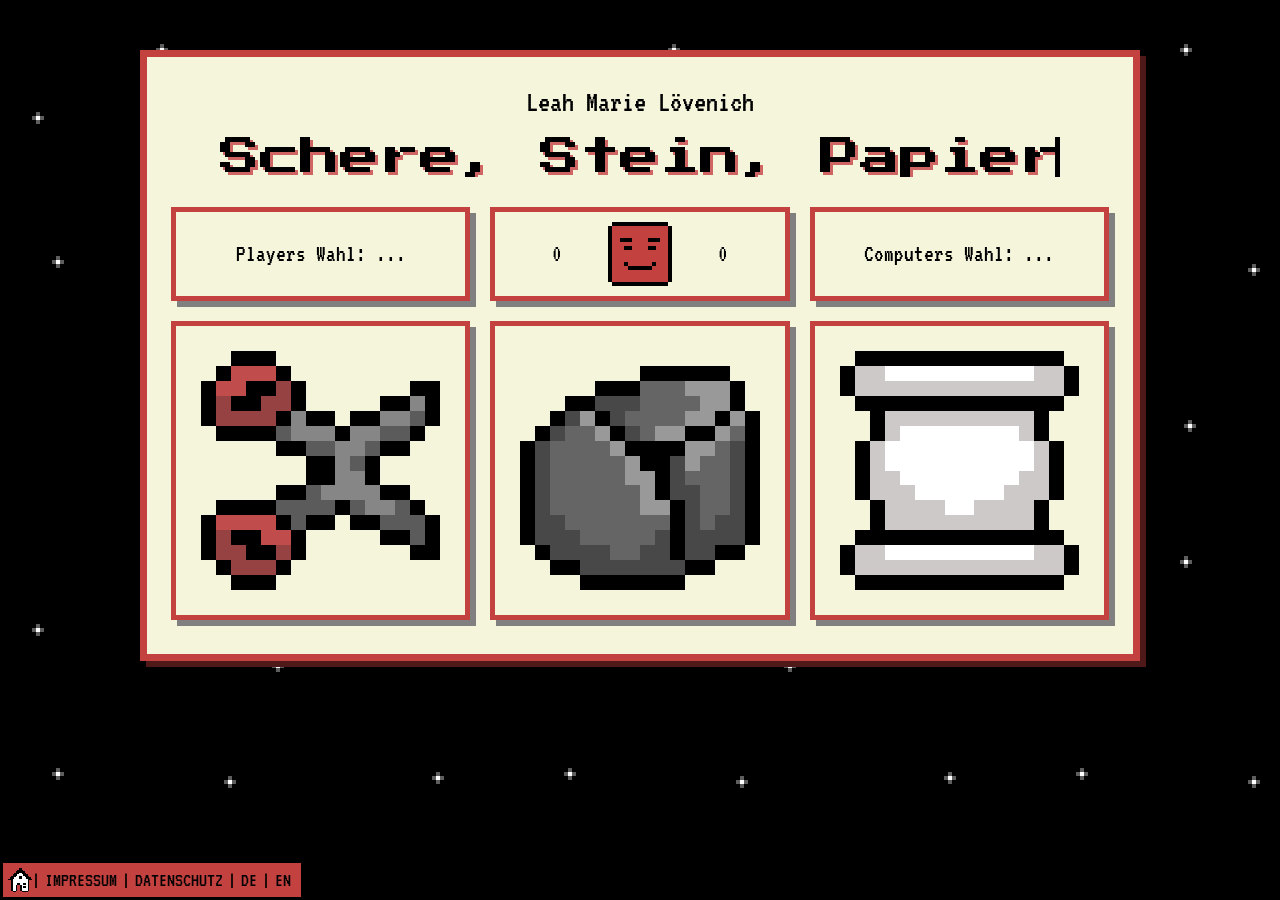
<file: minigames/ssp/schereSteinPapier.html>
<!DOCTYPE html>
<html>
<head>
    <meta charset="UTF-8">
    <meta name="viewport" content="width=device-width, initial-scale=1.0">
    <title>Leah Lövenich</title>
    <link rel="stylesheet" href="style_ssp.css">
    <link rel="stylesheet" href="../../global.css">
    <link rel="stylesheet" href="../../not_global_main.css">

    <link rel="preconnect" href="https://fonts.googleapis.com">
    <link rel="preconnect" href="https://fonts.gstatic.com" crossorigin>
    <link href="https://fonts.googleapis.com/css2?family=Press+Start+2P&family=VT323&display=swap" rel="stylesheet">
</head>
<body>
    <div class="whole-box">
        <div class="heading">
            <div class="ws-heading">Leah Marie Lövenich</div>
            <div class="banner" style="--steps: 21; --duration: 2s;" data-de="Schere, Stein, Papier" data-en="Rock, paper, scissors">Rock, paper, scissors</div>
        </div>

        <div class="whole-grid">
            <div class="lastgame">
                <div class="gamedata">
                    <p><span data-de="Players Wahl: " data-en="Players choice: ">Players choice: </span><span id = "player" data-de="..." data-en="...">...</span></p>
                </div>
                <div class="gamedata">
                    <span id = "playerPoints">0</span>
                    <img src="../../images/minigames/ssp/draw.png" alt="Draw" id="res">
                    <span id = "computerPoints">0</span>
                </div>
                <div class="gamedata">
                    <p><span data-de="Computers Wahl: " data-en="Computers choice: ">Computers choice: </span><span id = "computer" data-de="..." data-en="...">...</span></p>
                </div>
            </div>

            <div class="game">
                <button class="imagebuttonGame" onclick="scissorClicked()">
                    <img src="../../images/minigames/ssp/scissor.png" alt="Icon">
                </button>

                <button class="imagebuttonGame" onclick="rockClicked()">
                    <img src="../../images/minigames/ssp/rock.png" alt="Icon">
                </button>
            
                <button class="imagebuttonGame" onclick="paperClicked()">
                    <img src="../../images/minigames/ssp/paper.png" alt="Icon">
                </button>
            </div>
        </div>
    </div>

    <div class="homemenu">
        <a href="../../index.html" class="image-button"></a>
        <span> | </span>
        <a href="../../impressum.html" class="home-link">IMPRESSUM</a>
        <span> | </span>
        <a href="../../datenschutz.html" class="home-link">DATENSCHUTZ</a>
        <span> | </span>
        <button onclick="changeLanguage('de')" class="lang-btn">DE</button>
        <span> | </span>
        <button onclick="changeLanguage('en')" class="lang-btn">EN</button>
    </div>

    <script src="schereSteinPapier.js"></script>
    <script src="../../lang.js"></script>
</body>
</html>
</file>
<file: style_datenschutz.css>
.whole-grid {
    box-sizing: border-box;
    min-height: 100%;
    padding: 0px 24px 34px 24px;
    gap: 20px;
    display: flex;
    flex-direction: column;

    .box-with-shadow {
        box-sizing: border-box;
        height: max-content;
        padding: 20px 10px;
        border: 3px solid;
        box-shadow: 6px 6px 0px grey;
        align-items: start;
        justify-content: start;

        h2 {
            text-shadow: 3px 3px 0px #CF6563;
            text-transform: uppercase;
            margin: 0px;
        }

        h3 {
            margin: 0px;
        }
    }

    a:link,
    a:visited {
        width: 100%;
        color: #4E1918;
        padding-left: 5px;
        text-align: left;
        text-decoration: underline;
    }

    a:hover,
    a:active {
        color: #C3423F;
    }
}
</file>
<file: not_global_side.css>
/* not_global_side.css */
/* This file is for styles regarding the impressum and datenschutz. */

.box-with-shadow {
    flex-direction: column;
    width: 100%;
}

.box-with-shadow h2 {
    margin-bottom: 8px;
}

.box-with-shadow p {
    margin: 0;
}

a:not(.button-link):not(.image-button):link,
a:not(.button-link):not(.image-button):visited {
    width: 100%;
    color: var(--darker-red);
    padding-left: 5px;
    text-align: left;
    text-decoration: underline;
}

a:hover,
a:active {
    color: var(--main-red);
}
</file>
<file: global.css>
/* global.css */
/* This file is for styles regarding all pages. */
* {
    box-sizing: border-box;
}

:root {
    --main-red: #C3423F;
    --main-darker-red: #4E1918;
    --main-lighter-red: #de8e8c;
    --background-color: #F5F5DC;
    --dark-grey: #333333;
    --light-grey: grey;

    --hue-1: 270;   /* darkpurple */
    --hue-2: 130;   /* green */
    --hue-3: 30;    /* orange */
    --hue-4: 335;   /* peach */
    --hue-5: 210;   /* blue */
    --hue-6: 160;   /* sage */
    --hue-7: 20;    /* darkorange */
    --hue-8: 300;   /* grape */
    --hue-9: 170;   /* turquoise */
    --hue-10: 70;   /* lime */
    --hue-11: 190;  /* babyblue */


    --l-dark: 40%;
    --c-dark: 0.12;
    --l-mid: 72%;
    --c-mid: 0.12;
    --l-light: 92%;
    --c-light: 0.05;
}

html,
body {
    cursor: url('images/cursor.png'), cell;
}

body {
    margin: 0 auto;
    max-width: 1000px;
    height: 100%;
    font-family: "VT323", monospace;
    font-weight: 400;
    font-style: normal;
    box-sizing: border-box;

    padding: 50px 0px;

    background-image: url('images/bg2.png');
    background-size: auto;
    background-repeat: repeat;
}

.whole-box {
    background-color: var(--background-color);
    border: 7px solid var(--main-red);
    box-shadow: 6px 6px 0px var(--main-darker-red);
}


.heading {
    width: 100%;
    display: flex;
    flex-direction: column;
    justify-content: center;
    align-items: center;
    gap: 20px;
    padding: 30px 0px;

    .ws-heading {
        font-size: 30px;
    }

    @media (max-width: 768px) {
        .ws-heading {
            font-size: 20px;
        }
    }

    .banner {
        width: min-content;
        font-family: 'Press Start 2P', cursive;
        font-size: 40px;
        text-shadow: 3px 3px 0px #CF6563;
        white-space: nowrap;
        overflow: hidden;
        border-right: 5px solid black;
        display: inline-block;
        margin: 0;

        --steps: 10;
        --duration: 2s;

        animation:
            typing var(--duration) steps(var(--steps), end) forwards,
            blinking 1s steps(1, end) infinite;
    }

    @media (max-width: 950px) {
        .banner {
            font-size: 32px;
        }
    }

    @media (max-width: 800px) {
        .banner {
            font-size: 24px;
            text-shadow: 2px 2px 0px #CF6563;
        }
    }

    @media (max-width: 600px) {
        .banner {
            font-size: 16px;
            text-shadow: 1px 1px 0px #CF6563;
        }
    }
}

@keyframes blinking {
    50% {
        border-right-color: transparent;
    }
}

@keyframes typing {
    from {
        width: 0;
    }

    to {
        width: calc(var(--steps) * 1ch);
    }
}

.box-with-shadow {
    display: flex;
    justify-content: flex-start;
    align-items: center;
    padding: 10px;
    gap: 10px;
    border-width: 3px;
    border-style: solid;
    border-color: var(--dark, var(--main-red));
    background-color: var(--mid, var(--main-red));
    box-shadow: 6px 6px 0px var(--light-grey);
    hyphens: auto;
    overflow-wrap: break-word;
}

ul {
    list-style: none;
    margin: 0;
    padding: 0;
}

li {
    background-image: url("images/two_arrows.png");
    background-repeat: no-repeat;
    background-position: left 2px;
    background-size: 16px 16px;

    padding-left: 24px;
    margin-bottom: 8px;
}

.homemenu {
    position: fixed;
    bottom: 0;
    left: 0;
    padding: 5px;
    color: black;
    background-color: var(--main-red);
    border: 3px solid black;

    display: flex;
    justify-content: center;
    align-items: center;

    span {
        font-size: 20px;
    }

    .image-button {
        display: inline-block;
        flex-shrink: 0;
        width: 24px;
        height: 24px;
        
        background-image: url('images/home.png');
        background-size: contain;
        background-repeat: no-repeat;
        background-position: center;
        
        image-rendering: pixelated;
        
        /* Restliches Reset */
        border: none;
        padding: 0;
        margin: 0;
        text-decoration: none;

        transition: background-image 0.2s ease;
    }

    .image-button:hover {
        background-image: url('images/home_hover.png');
    }

    a:not(.image-button):link,
    a:not(.image-button):visited,
    .lang-btn {
        text-decoration: none;
        color: black;
        font-size: 20px;
        font-family: inherit;
        background: none;
        border: none;
        padding: 0px 5px;
        margin: 0;
        transition: color 0.2s ease;
    }

    a.home-link:hover,
    a.home-link:active,
    .lang-btn:hover {
        color: white;
    }
}



@view-transition {
  navigation: auto;
}
</file>
<file: style_impressum.css>
.whole-grid {
    box-sizing: border-box;
    min-height: 100%;
    padding: 0px 24px 34px 24px;
    gap: 20px;
    display: flex;
    flex-direction: column;

    .box-with-shadow {
        box-sizing: border-box;
        height: max-content;
        padding: 0px 10px;
        border: 3px solid;
        box-shadow: 6px 6px 0px grey;

        h2 {
            text-shadow: 3px 3px 0px #CF6563;
            text-transform: uppercase;
        }
    }

    a:link,
    a:visited {
        width: 100%;
        color: #4E1918;
        padding-left: 5px;
        text-align: left;
        text-decoration: underline;
    }

    a:hover,
    a:active {
        color: #C3423F;
    }
}
</file>
<file: mainPage/style_mainPage.css>
.whole-grid {
    box-sizing: border-box;
    min-height: 100%;
    padding: 0px 24px 34px 24px;

    display: grid;
    grid-template-columns: 1fr;
    gap: 20px;

    .card {
        padding: 0;
        display: flex;
        flex-direction: column;
        align-items: center;
        min-height: 300px;
        max-height: 500px;;
        overflow: hidden;
        box-shadow: 6px 6px 0px var(--dark-grey);
        
        --dark: oklch(var(--l-dark) var(--c-dark) var(--hue));
        --mid: oklch(var(--l-mid) var(--c-mid) var(--hue));
        --light: oklch(var(--l-light) var(--c-light) var(--hue));

        .title {
            width: 100%;
            height: 50px;
            font-size: x-large;
            margin: 0;
            padding: 4px;

            display: flex;
            align-items: center;

            background: var(--mid);
            border: 3px solid var(--dark);

            text-transform: uppercase;

            img {
                height: 100%;
                width: auto;
                margin-right: 0.4em;
                image-rendering: pixelated;
            }
        }

        .data {
            display: flex;
            flex-direction: column;
            flex: 1;
            min-height: 0;
            width: 100%;
            background: var(--light);
            border: 3px solid var(--mid);
            border-top: none;
            gap: 10px;

            font-size: large;
            padding: 10px 10px;
        }
    }

    .card:nth-child(1) {
        --hue: var(--hue-1);
    }

    .card:nth-child(2) {
        --hue: var(--hue-2);
    }

    .card:nth-child(3) {
        --hue: var(--hue-3);
    }

    .card:nth-child(4) {
        --hue: var(--hue-4);
    }

    .card:nth-child(5) {
        --hue: var(--hue-5);
    }

    .card:nth-child(6) {
        --hue: var(--hue-6);
    }

    .card:nth-child(7) {
        --hue: var(--hue-7);
    }

    .card:nth-child(8) {
        --hue: var(--hue-8);
    }

    .card:nth-child(9) {
        --hue: var(--hue-9);
    }

    .card:nth-child(10) {
        --hue: var(--hue-10);
    }

    .card:nth-child(1) {
        .data {
            text-align: center;

            .portrait-box {
                height: 60%;
                min-height: content;
                display: flex;
                align-items: center;
                justify-content: flex-start;
                gap: 10px;

                background-color: var(--mid);
                padding: 5px;
                border: 3px solid var(--dark);
                box-shadow: 6px 6px 0px var(--light-grey);

                .portrait {
                    height: 100%;
                    display: flex;
                    justify-content: space-around;
                    align-items: center;

                    img {
                        width: auto;
                        height: auto;
                        max-height: 120px;
                        object-fit: contain;
                        image-rendering: pixelated;
                    }
                }

                .portrait-text {
                    display: flex;
                    flex-direction: column;
                    justify-content: center;
                    align-self: stretch;
                    flex: 1;
                    text-align: left;
                    hyphens: auto;
                    overflow-wrap: break-word;

                    b {
                        font-size: x-large;
                    }
                }
            }
            th,
            td {
                padding: 10px;
                border-bottom: 1px dashed var(--dark-grey);
            }

            table {
                width: 100%;
            }
        }
    }

    .card:nth-child(2) {
        .data {
            box-sizing: border-box;
            display: flex;
            flex-direction: column;
            gap: 10px;
            font-size: 20px;

            .button-link {
                height: max-content;
                display: inline-block;
                padding: 2px 10px;
                border: 2px solid var(--dark);
                text-decoration: none;
                color: black;
            }

            .button-link:hover {
                background-color: var(--light);
            }
        }
    }

    .card:nth-child(3) {
        .data {
            box-sizing: border-box;
            display: flex;
            flex-direction: column;
            gap: 10px;

            img {
                height: 50px;
                width: 50px;
                object-fit: contain;
                flex-shrink: 0;
                image-rendering: pixelated;
            }

            img :hover {
                background-color: var(--dark);
                image-rendering: pixelated;
            }

            .description {
                display: flex;
                justify-content: flex-start;
                flex-direction: column;
                
                .large {
                    font-size: x-large;
                    font-weight: bold;
                }
            }
        }
    }

    .card:nth-child(4),
    .card:nth-child(5),
    .card:nth-child(6) {
        .data {
            display: grid;
            grid-template-columns: repeat(2, 1fr);
            align-content: start;
        }
    }

    .card:nth-child(7) .subcard-stats,
    .card:nth-child(8) .subcard-stats,
    .card:nth-child(9) .subcard-stats,
    .card:nth-child(10) .subcard-stats {
        border: 3px solid var(--dark);
        background-color: var(--mid);
        box-shadow: 6px 6px 0px var(--light-grey);
        padding: 3px;
        width: 100%;
        margin-top: auto;

        height: max-content;
        display: flex;
        justify-content: space-between;
        align-items: center;
        padding: 10px;

        flex-direction: column;
        align-items: flex-start;

        .subcard-title {
            font-size: larger;
            text-decoration: underline;
            font-weight: bold;
        }

        .subcard-data {
            width: 100%;
        }
    }
}

@media (min-width: 768px) {
    .whole-grid {
        grid-template-columns: repeat(2, 1fr);
    }
}
</file>
<file: not_global_main.css>
/* not_global_main.css */
/* This file is for styles regarding most pages. */

.box-with-shadow {
    align-items: center;
    justify-content: flex-start;
}

.button-with-shadow {
    width: 100%;
    display: flex;
    justify-content: center;
    align-items: center;
    text-align: center;
    padding: 10px 20px;
    gap: 10px;
    background-color: var(--mid, var(--main-lighter-red));
    box-shadow: 6px 6px 0px var(--light-grey);
    transition: transform 0.1s ease, box-shadow 0.1s ease;
    font-size: 20px;
    text-decoration: none;
    color: black;
    hyphens: auto;
    overflow-wrap: break-word;

    font-family: inherit;
    font-weight: inherit;
    line-height: inherit;
    letter-spacing: inherit;
    border: none;
}

.button-with-shadow:hover {
    transform: translate(6px, 6px);
    box-shadow: 0px 0px 0px var(--light-grey);
}
</file>
<file: minigames/minigames.css>
.whole-grid {
    box-sizing: border-box;
    min-height: 100%;
    padding: 0px 24px 34px 24px;

    display: grid;
    grid-template-columns: 1fr;
    gap: 20px;

    .card {
        --dark: oklch(var(--l-dark) var(--c-dark) var(--hue));
        --mid: oklch(var(--l-mid) var(--c-mid) var(--hue));
        --light: oklch(var(--l-light) var(--c-light) var(--hue));

        padding: 0;
        display: flex;
        flex-direction: column;
        align-items: center;
        min-height: 300px;
        max-height: 500px;
        
        overflow: hidden;
        box-shadow: 6px 6px 0px var(--dark-grey);

        .title {
            width: 100%;
            height: 50px;
            font-size: x-large;
            margin: 0;
            padding: 4px;

            display: flex;
            align-items: center;

            background: var(--mid);
            border: 3px solid var(--dark);

            text-transform: uppercase;

            img {
                height: 100%;
                width: auto;
                margin-right: 0.4em;
                image-rendering: pixelated;
            }
        }

        .data {
            flex: 1;
            min-height: 0;
            width: 100%;
            background: var(--light);
            border: 3px solid var(--mid);
            border-top: none;

            font-size: large;
            padding: 10px 10px;

            display: flex;
            flex-direction: column;
            align-items: center;
            text-align: center;

            span {
                text-align: start;
            }

            .bottom {
                margin-top: auto;
                width: 100%;
                container-type: inline-size;
                container-name: bottom;

                .two-buttons,
                .three-buttons {
                    display: grid;
                    grid-template-columns: 1fr;   /* Standard: untereinander */
                    gap: 10px;
                }

                .two-buttons {
                    @container bottom (min-width: 350px) {
                        grid-template-columns: repeat(2, 1fr);
                    }
                }

                .three-buttons {
                    @container bottom (min-width: 350px) {
                        grid-template-columns: repeat(3, 1fr);
                    }
                }
            }
        }
    }

    .card:nth-child(1) {
        --hue: var(--hue-1);
    }

    .card:nth-child(2) {
        --hue: var(--hue-2);
    }

    .card:nth-child(3) {
        --hue: var(--hue-3);
    }

    .card:nth-child(4) {
        --hue: var(--hue-4);
    }

    .card:nth-child(5) {
        --hue: var(--hue-5);
    }

    .card:nth-child(6) {
        --hue: var(--hue-6);
    }

    .card:nth-child(7) {
        --hue: var(--hue-7);
    }

    .card:nth-child(8) {
        --hue: var(--hue-8);
    }
}

@media (min-width: 768px) {
    .whole-grid {
        grid-template-columns: repeat(2, 1fr);
    }
}
</file>
<file: minigames/hangman/style_hangman.css>
.whole-grid {
    box-sizing: border-box;
    min-height: 100%;
    padding: 0px 24px 34px 24px;

    display: grid;
    grid-template-columns: repeat(2, 1fr);
    gap: 20px;

    .status {
        padding: 0px;
        display: flex;
        justify-content: flex-start;
        align-items: center;

        img {
            width: 100%;
            height: auto;
            border: 5px solid #CF6563;
            box-shadow: 6px 6px 0px #333333;
            image-rendering: pixelated;
        }
    }
    .game {
        padding: 0px;
        display: grid;
        grid-template-rows: repeat(2, 1fr);
        gap: 20px;

    .box-data {
        display: flex;
        flex-direction: column;
        justify-content: center;
        align-items: center;
        border: 5px solid #CF6563;
        box-shadow: 6px 6px 0px #333333;
    }

        a:link,
        a:visited {
            width: 100%;
            background-color: #C3423F;
            color: white;
            padding: 14px 25px;
            text-align: center;
            text-decoration: none;
            display: inline-block;
            box-shadow: 6px 6px 0px #333333;
        }
    
        a:hover,
        a:active {
            background-color: #4E1918;
        }
    
        .box-with-shadow {
            height: max-content;
            display: flex;
            justify-content: space-between;
            align-items: center;
            padding: 10px;
            border: 3px solid;
            box-shadow: 6px 6px 0px grey;
        }
    }
}
</file>
<file: minigames/minesweeper/style_minesweeper.css>
.whole-grid {
    box-sizing: border-box;
    min-height: 100%;
    padding: 0px 24px 34px 24px;

    display: flex;
    flex-direction: column;
    justify-content: center;
    align-items: center;
    gap: 20px;

    .gamestats {
        height: 75px;
        width: 100%;
        display: flex;
        flex-direction: column;
        justify-content: center;
        align-items: center;
        padding: 10px;
        border: 5px solid #CF6563;
        box-shadow: 6px 6px 0px #333333;
        font-size: x-large;

        p {
            margin: 0;
        }
    }

    #board {
        display: grid;
        gap: 2px;
        border: 5px solid var(--main-red);
        box-shadow: 6px 6px 0px #333333;
        padding: 5px;
        width: min-content;
        max-width: 100%;
        max-height: 50vh;
        overflow: auto;
        scrollbar-color: var(--main-red);
        scrollbar-width: thin;
    }

    #board button {
        width: 50px;
        height: 50px;
        font-size: 16px;
        font-family: 'Press Start 2P', cursive;
        background-color: transparent;
        border: 2px solid #333333;
        display: flex;
        align-items: center;
        justify-content: center;
        padding: 0px;
    }

    #board button img.board-image {
        width: 100%;
        height: 100%;
        object-fit: contain;
        image-rendering: pixelated;
    }
}
</file>
<file: minigames/snake/style_snake.css>
.whole-grid {
    box-sizing: border-box;
    min-height: 100%;
    padding: 0px 24px 34px 24px;

    display: grid;
    grid-template-columns: repeat(2, 1fr);
    align-items: center;
    justify-content: center;
    gap: 20px;

    .movebuttons {
        height: 75px;
        width: min-content;
        display: flex;
        flex-direction: column;
        justify-content: center;
        align-items: center;

        .two-buttons {
            display: grid;
            grid-template-columns: repeat(2, 1fr);
            align-items: center;
            justify-content: center;
            gap: 5px;
            padding: 5px 0px;
        }
    }

    #board {
        display: grid;
        grid-template-columns: repeat(13, 50px);
        gap: 2px;
        border: 5px solid #CF6563;
        box-shadow: 6px 6px 0px #333333;
        padding: 5px;
    }

    #board img {
        width: 50px;
        height: 50px;
        object-fit: contain;
        display: block;
        border: 2px solid black;
        image-rendering: pixelated;
    }
}

.move-button {
    display: inline-block;
    border: 5px solid black;
    background: none;
    padding: 0;
    margin: 0;
    text-decoration: none;
}

.move-button img {
    display: block;
    border: none;
    width: auto;
    height: 50px;
    image-rendering: pixelated;
}

.move-button:hover {
    opacity: 0.8;
}

.move-button:active {
    opacity: 0.6;
}
</file>
<file: minigames/ssp/style_ssp.css>
.whole-grid {
    box-sizing: border-box;
    min-height: 100%;
    padding: 0px 24px 34px 24px;

    display: flex;
    flex-direction: column;
    gap: 20px;

    .lastgame {
        padding: 0px;
        display: grid;
        grid-template-columns: repeat(3, 1fr);
        gap: 20px;
        font-size: larger;

        height: min-content;

        font-size: x-large;

        .gamedata {
            display: flex;
            justify-content: center;
            align-items: center;
            padding: 10px;
            border: 5px solid var(--main-red);
            box-shadow: 6px 6px 0px var(--light-grey);

            img {
                width: 64px;       /* Beispielgröße anpassen (z. B. 64px oder 80px) */
                height: auto;
                image-rendering: pixelated;
            }
            p {
                margin: 0;
            }
        }

        .gamedata:nth-child(2) {
            display: flex;
            justify-content: space-evenly;
            align-items: center;
        }
    }

    .game {
        padding: 0px;
        display: grid;
        grid-template-columns: repeat(3, 1fr);
        gap: 20px;

        .imagebuttonGame {
            display: flex;
            flex-direction: column;
            justify-content: center;
            align-items: center;
            border: 5px solid var(--main-red);
            box-shadow: 6px 6px 0px var(--light-grey);
            background-color: transparent;
            padding: 25px;
            transition: transform 0.1s ease, box-shadow 0.1s ease;

            &:hover {
                transform: translate(6px, 6px);
                box-shadow: 0px 0px 0px var(--light-grey);
            }

            img {
                width: 100%;
                height: auto;
                image-rendering: pixelated;
            }
        }

        a:link,
        a:visited {
            width: 100%;
            background-color: #C3423F;
            color: white;
            padding: 14px 25px;
            text-align: center;
            text-decoration: none;
            display: inline-block;
            box-shadow: 6px 6px 0px #333333;
        }

        a:hover,
        a:active {
            background-color: #4E1918;
        }
    }

    @media (max-width: 500px) {
        .game .imagebuttonGame {
            padding: 10px;
        }

        .lastgame {
            grid-template-columns: 1fr;
            gap: 10px;
            height: min-content;
            align-items: start;

            .img {
                max-width: 50px;
            }
        }
    }
}
</file>
